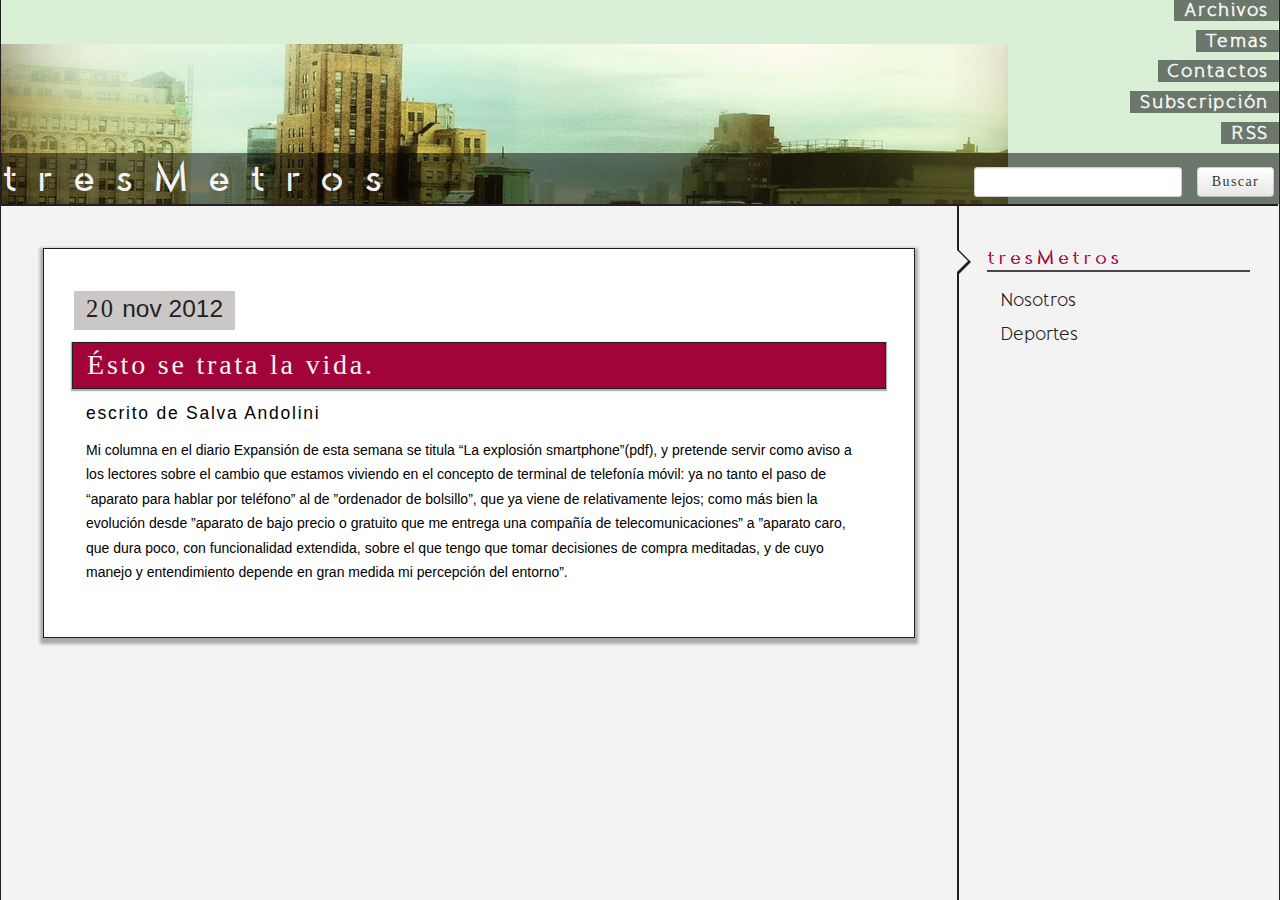
<file: index.html>
<!DOCTYPE html>
<html>
<head>
	<title>tresmetros</title>
	<meta name="viewport" content="width=device-width, initial-scale=1.0">
	<link href="tresmetros_bootstrap.css" rel="stylesheet" type="text/css">
	<link href="custom.css" rel="stylesheet" type="text/css">
</head>
<body>

<div class="container-fluid">

	<div class="row-fluid">
		<div class="header span12">
			<h1 class="site_title">
				tresMetros	
			</h1>
			<div class="search span3">
				<form id="search_form">
					<input type="text" class="search_input span8">
					<input type="submit" class="btn span3" value="Buscar">
 				</form>
			</div>
			<ol class="header_nav span3">
				<li><a href="#">Archivos</a></li>
				<li><a href="#">Temas</a></li>
				<li><a href="#">Contactos</a></li>
				<li><a href="#">Subscripci&oacute;n</a></li>
				<li><a href="#">RSS</a></li>
			</ol>
		</div>
	</div>
	
	<div class="content_container row-fluid">
		<div class="content span9 arrow_box">
			<div class="post">
				<span class="date">
					<div class="day">20</div>
					<div class="month_year_row">
						nov 2012
					</div>
				</span>
				<h2 class="title">&Eacute;sto se trata la vida.</h2>
					<h3 class="byline">escrito de <span class="author_name">Salva Andolini</span></h3>
				<div class="post_content">
					<p>Mi columna en el diario Expansi&oacute;n de esta semana se titula &#8220;La explosi&oacute;n smartphone&#8221;(pdf), y pretende servir como aviso a los lectores sobre el cambio que estamos viviendo en el concepto de terminal de telefon&iacute;a m&oacute;vil: ya no tanto el paso de &#8220;aparato para hablar por tel&eacute;fono&#8221; al de &#8221;ordenador de bolsillo&#8221;, que ya viene de relativamente lejos; como m&aacute;s bien la evoluci&oacute;n desde &#8221;aparato de bajo precio o gratuito que me entrega una compa&ntilde;&iacute;a de telecomunicaciones&#8221; a &#8221;aparato caro, que dura poco, con funcionalidad extendida, sobre el que tengo que tomar decisiones de compra meditadas, y de cuyo manejo y entendimiento depende en gran medida mi percepci&oacute;n del entorno&#8221;.</p>
				</div>
			</div>
		</div>
		<div class="side_bar span3">
			<h2 class="site_title">tresMetros</h2>
			<ol class="side_bar_nav">
				<a href="#"><li>Nosotros</li></a>
				<a href="#"><li>Deportes</li></a>
			</ol>
		</div>
	</div>

</div>


</body>
</html>
</file>
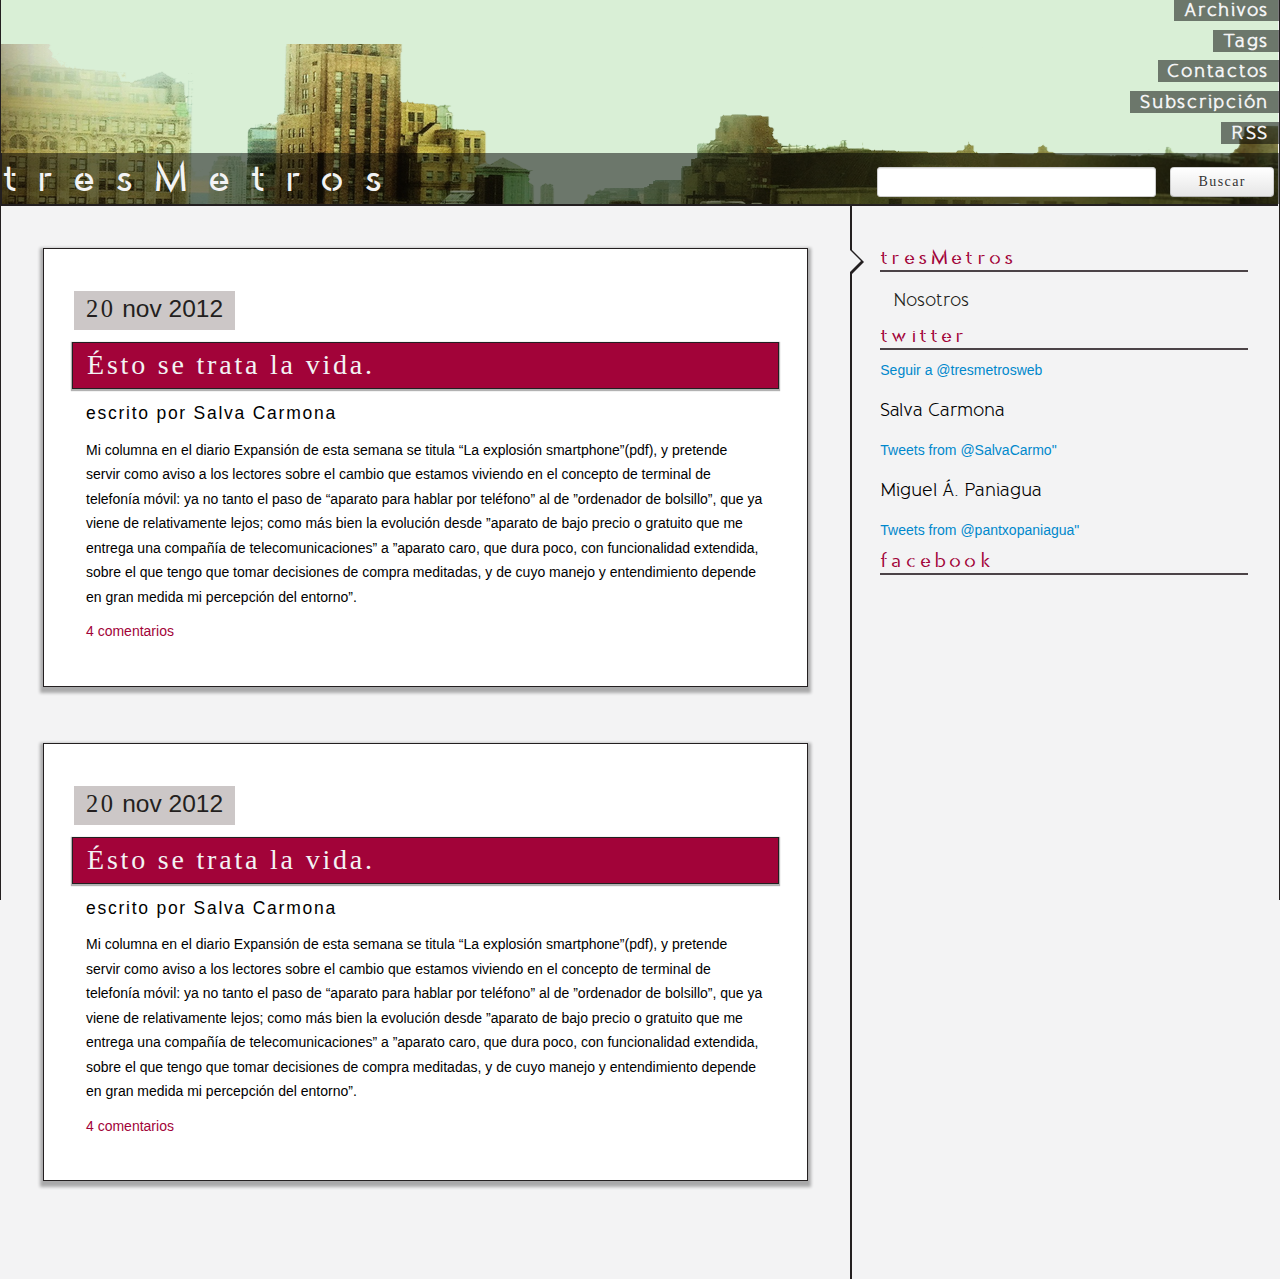
<file: design/index.html>
<!DOCTYPE html>
<html>
<head>
	<title>tresMetros</title>
	<meta name="viewport" content="width=device-width, initial-scale=1.0">
	<link href="tresmetros_bootstrap.css" rel="stylesheet" type="text/css">
	<link href="custom.css" rel="stylesheet" type="text/css">
</head>
<body>
	
<div id="fb-root"></div>
<script>(function(d, s, id) {
  var js, fjs = d.getElementsByTagName(s)[0];
  if (d.getElementById(id)) return;
  js = d.createElement(s); js.id = id;
  js.src = "//connect.facebook.net/en_US/all.js#xfbml=1";
  fjs.parentNode.insertBefore(js, fjs);
}(document, 'script', 'facebook-jssdk'));</script> 

<div class="container-fluid">

	<div class="row-fluid">
		<div class="header span12">
			<h1 class="site_title">
				<a href="index.html">tresMetros</a>
			</h1>
			<div class="search span4">
				<form id="search_form">
					<input type="text" class="search_input span8">
					<input type="submit" class="btn span3" value="Buscar">
 				</form>
			</div>
			<ol class="header_nav span4">
				<li><a href="#">Archivos</a></li>
				<li><a href="#">Tags</a></li>
				<li><a href="#">Contactos</a></li>
				<li><a href="#">Subscripci&oacute;n</a></li>
				<li><a href="#">RSS</a></li>
			</ol>
		</div>
	</div>
	
	<div class="content_container row-fluid">
		<div class="content span8 arrow_box">

<!-- 			Post 1
 -->
			<div class="post">
				<span class="date">
					<div class="day">20</div>
					<div class="month_year_row">
						nov 2012
					</div>
				</span>
				<h2 class="title"><a href="entry_page.html">&Eacute;sto se trata la vida.</a></h2>
					<h3 class="byline">escrito por <span class="author_name">Salva Carmona</span></h3>
				<div class="post_content">
					<p>Mi columna en el diario Expansi&oacute;n de esta semana se titula &#8220;La explosi&oacute;n smartphone&#8221;(pdf), y pretende servir como aviso a los lectores sobre el cambio que estamos viviendo en el concepto de terminal de telefon&iacute;a m&oacute;vil: ya no tanto el paso de &#8220;aparato para hablar por tel&eacute;fono&#8221; al de &#8221;ordenador de bolsillo&#8221;, que ya viene de relativamente lejos; como m&aacute;s bien la evoluci&oacute;n desde &#8221;aparato de bajo precio o gratuito que me entrega una compa&ntilde;&iacute;a de telecomunicaciones&#8221; a &#8221;aparato caro, que dura poco, con funcionalidad extendida, sobre el que tengo que tomar decisiones de compra meditadas, y de cuyo manejo y entendimiento depende en gran medida mi percepci&oacute;n del entorno&#8221;.</p>
				</div>
				<div class="post_footer">
					<a href="entry_page.html" class="comments_link">4 comentarios</a>
				</div>
			</div>

<!-- 			Post 2		
 -->
			<div class="post">
				<span class="date">
					<div class="day">20</div>
					<div class="month_year_row">
						nov 2012
					</div>
				</span>
				<h2 class="title"><a href="entry_page.html">&Eacute;sto se trata la vida.</a></h2>
					<h3 class="byline">escrito por <span class="author_name">Salva Carmona</span></h3>
				<div class="post_content">
					<p>Mi columna en el diario Expansi&oacute;n de esta semana se titula &#8220;La explosi&oacute;n smartphone&#8221;(pdf), y pretende servir como aviso a los lectores sobre el cambio que estamos viviendo en el concepto de terminal de telefon&iacute;a m&oacute;vil: ya no tanto el paso de &#8220;aparato para hablar por tel&eacute;fono&#8221; al de &#8221;ordenador de bolsillo&#8221;, que ya viene de relativamente lejos; como m&aacute;s bien la evoluci&oacute;n desde &#8221;aparato de bajo precio o gratuito que me entrega una compa&ntilde;&iacute;a de telecomunicaciones&#8221; a &#8221;aparato caro, que dura poco, con funcionalidad extendida, sobre el que tengo que tomar decisiones de compra meditadas, y de cuyo manejo y entendimiento depende en gran medida mi percepci&oacute;n del entorno&#8221;.</p>
				</div>
				<div class="post_footer">
					<a href="entry_page.html" class="comments_link">4 comentarios</a>
				</div>
			</div>
		</div>
		<div class="side_bar span4">
			<h2>tresMetros</h2>
			<ol class="side_bar_nav">
				<a href="nosotros.html"><li>Nosotros</li></a>
			</ol>

			<h2>twitter</h2>
			<div class="social_timeline_container">
			<a href="https://twitter.com/tresmetrosweb" class="twitter-follow-button" data-show-count="false" data-lang="es" data-size="large" data-dnt="true">Seguir a @tresmetrosweb</a>
			<script>!function(d,s,id){var js,fjs=d.getElementsByTagName(s)[0];if(!d.getElementById(id)){js=d.createElement(s);js.id=id;js.src="//platform.twitter.com/widgets.js";fjs.parentNode.insertBefore(js,fjs);}}(document,"script","twitter-wjs");</script>
			</div>

			<h3>Salva Carmona</h3>
			<div class="social_timeline_container">

				<a class="twitter-timeline" data-dnt=true href="https://twitter.com/search?q=from%3Asalvacarmo" data-widget-id="273363153792933889">Tweets from @SalvaCarmo"</a>
				<script>!function(d,s,id){var js,fjs=d.getElementsByTagName(s)[0];if(!d.getElementById(id)){js=d.createElement(s);js.id=id;js.src="//platform.twitter.com/widgets.js";fjs.parentNode.insertBefore(js,fjs);}}(document,"script","twitter-wjs");</script>

			</div>

			<h3>Miguel &Aacute;. Paniagua</h3>
			<div class="social_timeline_container">

				<a class="twitter-timeline" data-dnt=true href="https://twitter.com/search?q=from%3Apantxopaniagua" data-widget-id="273363756002713601">Tweets from @pantxopaniagua"</a>
				<script>!function(d,s,id){var js,fjs=d.getElementsByTagName(s)[0];if(!d.getElementById(id)){js=d.createElement(s);js.id=id;js.src="//platform.twitter.com/widgets.js";fjs.parentNode.insertBefore(js,fjs);}}(document,"script","twitter-wjs");</script>

			</div>	


			<h2>facebook</h2>
			<div class="social_timeline_container">

				<div class="fb-like-box" data-href="http://www.facebook.com/tresmetrosweb" data-width="292" data-show-faces="false" data-stream="true" data-header="false"></div> 

			</div>
		</div>

		<div class="clear"></div>

</div>


</body>
</html>
</file>
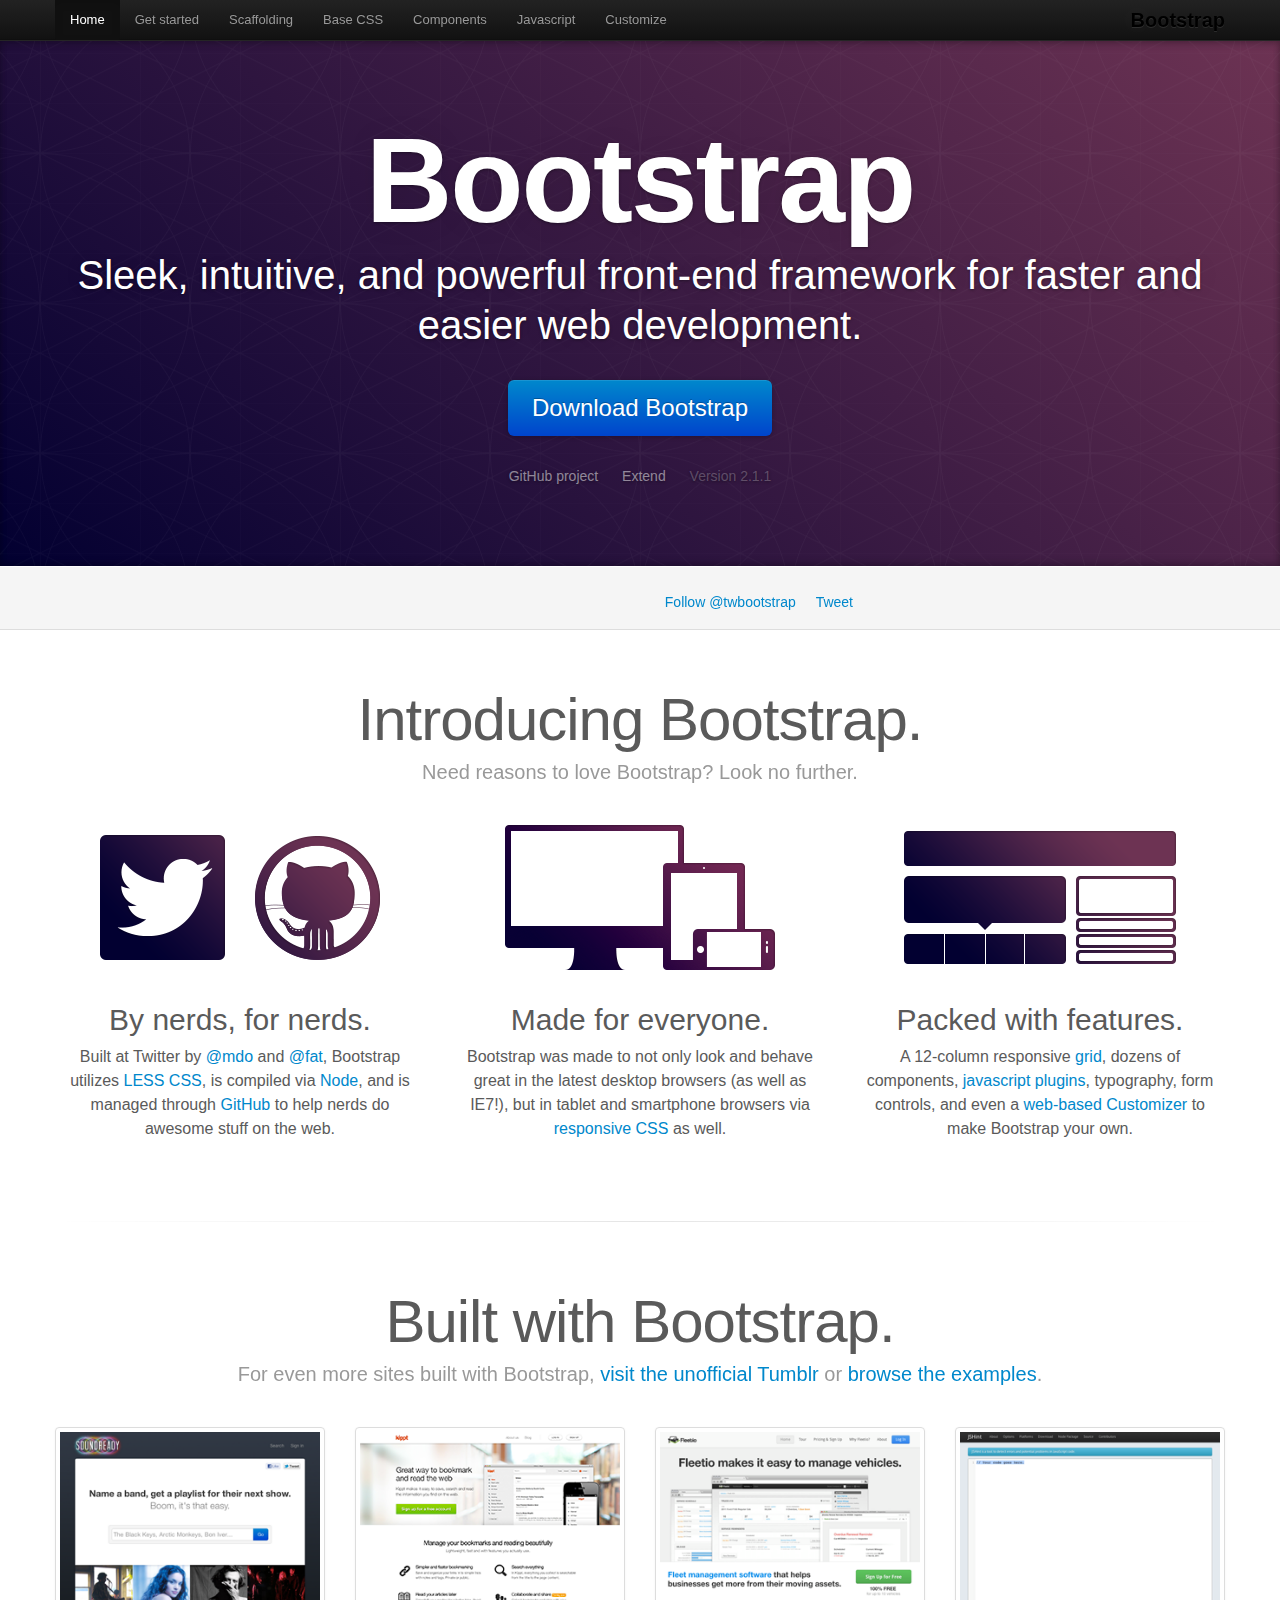
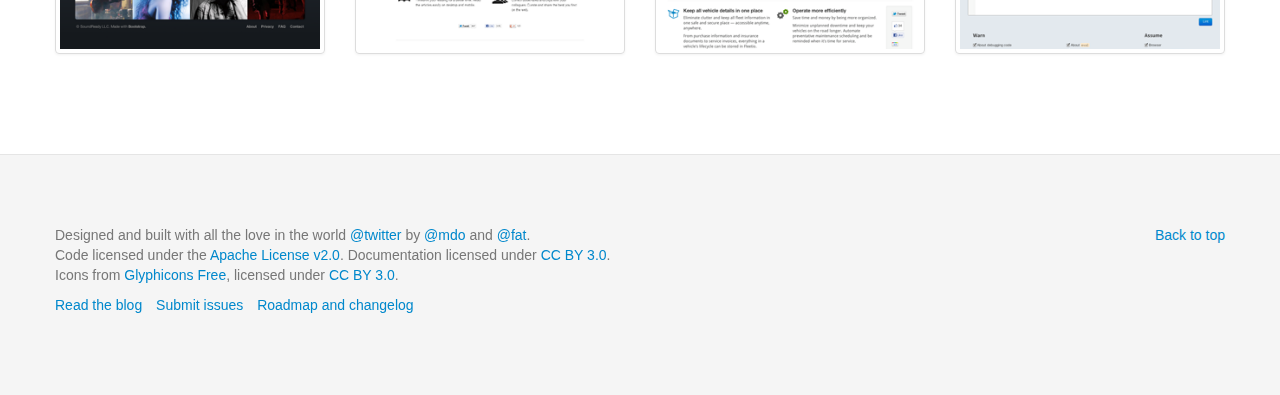
<file: docs/index.html>
<!DOCTYPE html>
<html lang="en">
  <head>
    <meta charset="utf-8">
    <title>Twitter Bootstrap</title>
    <meta name="viewport" content="width=device-width, initial-scale=1.0">
    <meta name="description" content="">
    <meta name="author" content="">

    <!-- Le styles -->
    <link href="assets/css/bootstrap.css" rel="stylesheet">
    <link href="assets/css/bootstrap-responsive.css" rel="stylesheet">
    <link href="assets/css/docs.css" rel="stylesheet">
    <link href="assets/js/google-code-prettify/prettify.css" rel="stylesheet">

    <!-- Le HTML5 shim, for IE6-8 support of HTML5 elements -->
    <!--[if lt IE 9]>
      <script src="http://html5shim.googlecode.com/svn/trunk/html5.js"></script>
    <![endif]-->

    <!-- Le fav and touch icons -->
    <link rel="shortcut icon" href="assets/ico/favicon.ico">
    <link rel="apple-touch-icon-precomposed" sizes="144x144" href="assets/ico/apple-touch-icon-144-precomposed.png">
    <link rel="apple-touch-icon-precomposed" sizes="114x114" href="assets/ico/apple-touch-icon-114-precomposed.png">
    <link rel="apple-touch-icon-precomposed" sizes="72x72" href="assets/ico/apple-touch-icon-72-precomposed.png">
    <link rel="apple-touch-icon-precomposed" href="assets/ico/apple-touch-icon-57-precomposed.png">

  </head>

  <body data-spy="scroll" data-target=".bs-docs-sidebar">

    <!-- Navbar
    ================================================== -->
    <div class="navbar navbar-inverse navbar-fixed-top">
      <div class="navbar-inner">
        <div class="container">
          <button type="button" class="btn btn-navbar" data-toggle="collapse" data-target=".nav-collapse">
            <span class="icon-bar"></span>
            <span class="icon-bar"></span>
            <span class="icon-bar"></span>
          </button>
          <a class="brand" href="./index.html">Bootstrap</a>
          <div class="nav-collapse collapse">
            <ul class="nav">
              <li class="active">
                <a href="./index.html">Home</a>
              </li>
              <li class="">
                <a href="./getting-started.html">Get started</a>
              </li>
              <li class="">
                <a href="./scaffolding.html">Scaffolding</a>
              </li>
              <li class="">
                <a href="./base-css.html">Base CSS</a>
              </li>
              <li class="">
                <a href="./components.html">Components</a>
              </li>
              <li class="">
                <a href="./javascript.html">Javascript</a>
              </li>
              <li class="">
                <a href="./customize.html">Customize</a>
              </li>
            </ul>
          </div>
        </div>
      </div>
    </div>

<div class="jumbotron masthead">
  <div class="container">
    <h1>Bootstrap</h1>
    <p>Sleek, intuitive, and powerful front-end framework for faster and easier web development.</p>
    <p><a href="assets/bootstrap.zip" class="btn btn-primary btn-large" >Download Bootstrap</a></p>
    <ul class="masthead-links">
      <li><a href="http://github.com/twitter/bootstrap" >GitHub project</a></li>
      <li><a href="./extend.html" >Extend</a></li>
      <li>Version 2.1.1</li>
    </ul>
  </div>
</div>

<div class="bs-docs-social">
  <div class="container">
    <ul class="bs-docs-social-buttons">
      <li>
        <iframe class="github-btn" src="http://ghbtns.com/github-btn.html?user=twitter&repo=bootstrap&type=watch&count=true" allowtransparency="true" frameborder="0" scrolling="0" width="100px" height="20px"></iframe>
      </li>
      <li>
        <iframe class="github-btn" src="http://ghbtns.com/github-btn.html?user=twitter&repo=bootstrap&type=fork&count=true" allowtransparency="true" frameborder="0" scrolling="0" width="98px" height="20px"></iframe>
      </li>
      <li class="follow-btn">
        <a href="https://twitter.com/twbootstrap" class="twitter-follow-button" data-link-color="#0069D6" data-show-count="true">Follow @twbootstrap</a>
      </li>
      <li class="tweet-btn">
        <a href="https://twitter.com/share" class="twitter-share-button" data-url="http://twitter.github.com/bootstrap/" data-count="horizontal" data-via="twbootstrap" data-related="mdo:Creator of Twitter Bootstrap">Tweet</a>
      </li>
    </ul>
  </div>
</div>

<div class="container">

  <div class="marketing">

    <h1>Introducing Bootstrap.</h1>
    <p class="marketing-byline">Need reasons to love Bootstrap? Look no further.</p>

    <div class="row-fluid">
      <div class="span4">
        <img src="assets/img/bs-docs-twitter-github.png">
        <h2>By nerds, for nerds.</h2>
        <p>Built at Twitter by <a href="http://twitter.com/mdo">@mdo</a> and <a href="http://twitter.com/fat">@fat</a>, Bootstrap utilizes <a href="http://lesscss.org">LESS CSS</a>, is compiled via <a href="http://nodejs.org">Node</a>, and is managed through <a href="http://github.com">GitHub</a> to help nerds do awesome stuff on the web.</p>
      </div>
      <div class="span4">
        <img src="assets/img/bs-docs-responsive-illustrations.png">
        <h2>Made for everyone.</h2>
        <p>Bootstrap was made to not only look and behave great in the latest desktop browsers (as well as IE7!), but in tablet and smartphone browsers via <a href="./scaffolding.html#responsive">responsive CSS</a> as well.</p>
      </div>
      <div class="span4">
        <img src="assets/img/bs-docs-bootstrap-features.png">
        <h2>Packed with features.</h2>
        <p>A 12-column responsive <a href="./scaffolding.html#grid">grid</a>, dozens of components, <a href="./javascript.html">javascript plugins</a>, typography, form controls, and even a <a href="./customize.html">web-based Customizer</a> to make Bootstrap your own.</p>
      </div>
    </div>

    <hr class="soften">

    <h1>Built with Bootstrap.</h1>
    <p class="marketing-byline">For even more sites built with Bootstrap, <a href="http://builtwithbootstrap.tumblr.com/" target="_blank">visit the unofficial Tumblr</a> or <a href="./getting-started.html#examples">browse the examples</a>.</p>
    <div class="row-fluid">
      <ul class="thumbnails example-sites">
        <li class="span3">
          <a class="thumbnail" href="http://soundready.fm/" target="_blank">
            <img src="assets/img/example-sites/soundready.png" alt="SoundReady.fm">
          </a>
        </li>
        <li class="span3">
          <a class="thumbnail" href="http://kippt.com/" target="_blank">
            <img src="assets/img/example-sites/kippt.png" alt="Kippt">
          </a>
        </li>
        <li class="span3">
          <a class="thumbnail" href="http://www.fleetio.com/" target="_blank">
            <img src="assets/img/example-sites/fleetio.png" alt="Fleetio">
          </a>
        </li>
        <li class="span3">
          <a class="thumbnail" href="http://www.jshint.com/" target="_blank">
            <img src="assets/img/example-sites/jshint.png" alt="JS Hint">
          </a>
        </li>
      </ul>
     </div>

  </div>

</div>



    <!-- Footer
    ================================================== -->
    <footer class="footer">
      <div class="container">
        <p class="pull-right"><a href="#">Back to top</a></p>
        <p>Designed and built with all the love in the world <a href="http://twitter.com/twitter" target="_blank">@twitter</a> by <a href="http://twitter.com/mdo" target="_blank">@mdo</a> and <a href="http://twitter.com/fat" target="_blank">@fat</a>.</p>
        <p>Code licensed under the <a href="http://www.apache.org/licenses/LICENSE-2.0" target="_blank">Apache License v2.0</a>. Documentation licensed under <a href="http://creativecommons.org/licenses/by/3.0/">CC BY 3.0</a>.</p>
        <p>Icons from <a href="http://glyphicons.com">Glyphicons Free</a>, licensed under <a href="http://creativecommons.org/licenses/by/3.0/">CC BY 3.0</a>.</p>
        <ul class="footer-links">
          <li><a href="http://blog.getbootstrap.com">Read the blog</a></li>
          <li><a href="https://github.com/twitter/bootstrap/issues?state=open">Submit issues</a></li>
          <li><a href="https://github.com/twitter/bootstrap/wiki">Roadmap and changelog</a></li>
        </ul>
      </div>
    </footer>



    <!-- Le javascript
    ================================================== -->
    <!-- Placed at the end of the document so the pages load faster -->
    <script type="text/javascript" src="http://platform.twitter.com/widgets.js"></script>
    <script src="assets/js/jquery.js"></script>
    <script src="assets/js/google-code-prettify/prettify.js"></script>
    <script src="assets/js/bootstrap-transition.js"></script>
    <script src="assets/js/bootstrap-alert.js"></script>
    <script src="assets/js/bootstrap-modal.js"></script>
    <script src="assets/js/bootstrap-dropdown.js"></script>
    <script src="assets/js/bootstrap-scrollspy.js"></script>
    <script src="assets/js/bootstrap-tab.js"></script>
    <script src="assets/js/bootstrap-tooltip.js"></script>
    <script src="assets/js/bootstrap-popover.js"></script>
    <script src="assets/js/bootstrap-button.js"></script>
    <script src="assets/js/bootstrap-collapse.js"></script>
    <script src="assets/js/bootstrap-carousel.js"></script>
    <script src="assets/js/bootstrap-typeahead.js"></script>
    <script src="assets/js/bootstrap-affix.js"></script>
    <script src="assets/js/application.js"></script>



  </body>
</html>
</file>
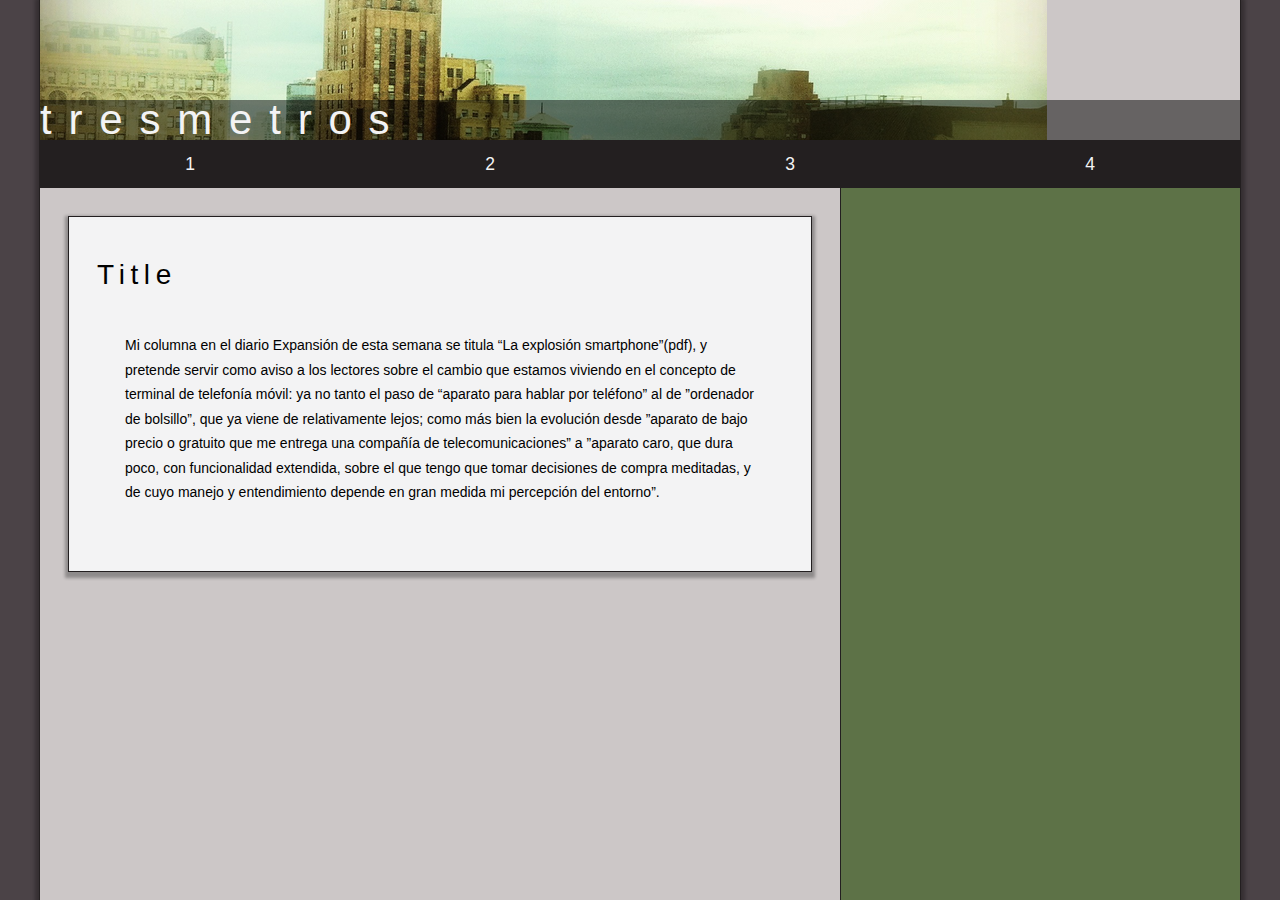
<file: twitter-bootstrap/index.html>
<!DOCTYPE html>
<html>
<head>
	<title>tresmetros (bootstrap)</title>
	<meta name="viewport" content="width=device-width, initial-scale=1.0">
	<link href="tresmetros_bootstrap.css" rel="stylesheet" type="text/css">
	<link href="custom.css" rel="stylesheet" type="text/css">
</head>
<body>

<div class="container">

	<div class="row">
		<div class="header span12">
			<h1 class="site_title">
				tresmetros	
			</h1>
		</div>
	</div>
	<div class="top_nav_container row">
		<ul class="nav top_nav">
			<a href="#">
				<li class="span3">
					1	
				</li>
			</a>
			<a href="#">
				<li class="span3">
					2	
				</li>
			</a>
			<a href="#">
				<li class="span3">
					3	
				</li>
			</a>
			<a href="#">
				<li class="span3">
					4	
				</li>
			</a>
		</ul>
	</div>
	<div class="content_container row">
		<div class="content span8">
			<div class="post">
				<h2 class="title">Title</h2>
				<div class="post_content">
					<p>Mi columna en el diario Expansi&oacute;n de esta semana se titula &#8220;La explosi&oacute;n smartphone&#8221;(pdf), y pretende servir como aviso a los lectores sobre el cambio que estamos viviendo en el concepto de terminal de telefon&iacute;a m&oacute;vil: ya no tanto el paso de &#8220;aparato para hablar por tel&eacute;fono&#8221; al de &#8221;ordenador de bolsillo&#8221;, que ya viene de relativamente lejos; como m&aacute;s bien la evoluci&oacute;n desde &#8221;aparato de bajo precio o gratuito que me entrega una compa&ntilde;&iacute;a de telecomunicaciones&#8221; a &#8221;aparato caro, que dura poco, con funcionalidad extendida, sobre el que tengo que tomar decisiones de compra meditadas, y de cuyo manejo y entendimiento depende en gran medida mi percepci&oacute;n del entorno&#8221;.</p>
				</div>
			</div>
		</div>
		<div class="side_bar span4">
		</div>
	</div>

</div>


</body>
</html>
</file>
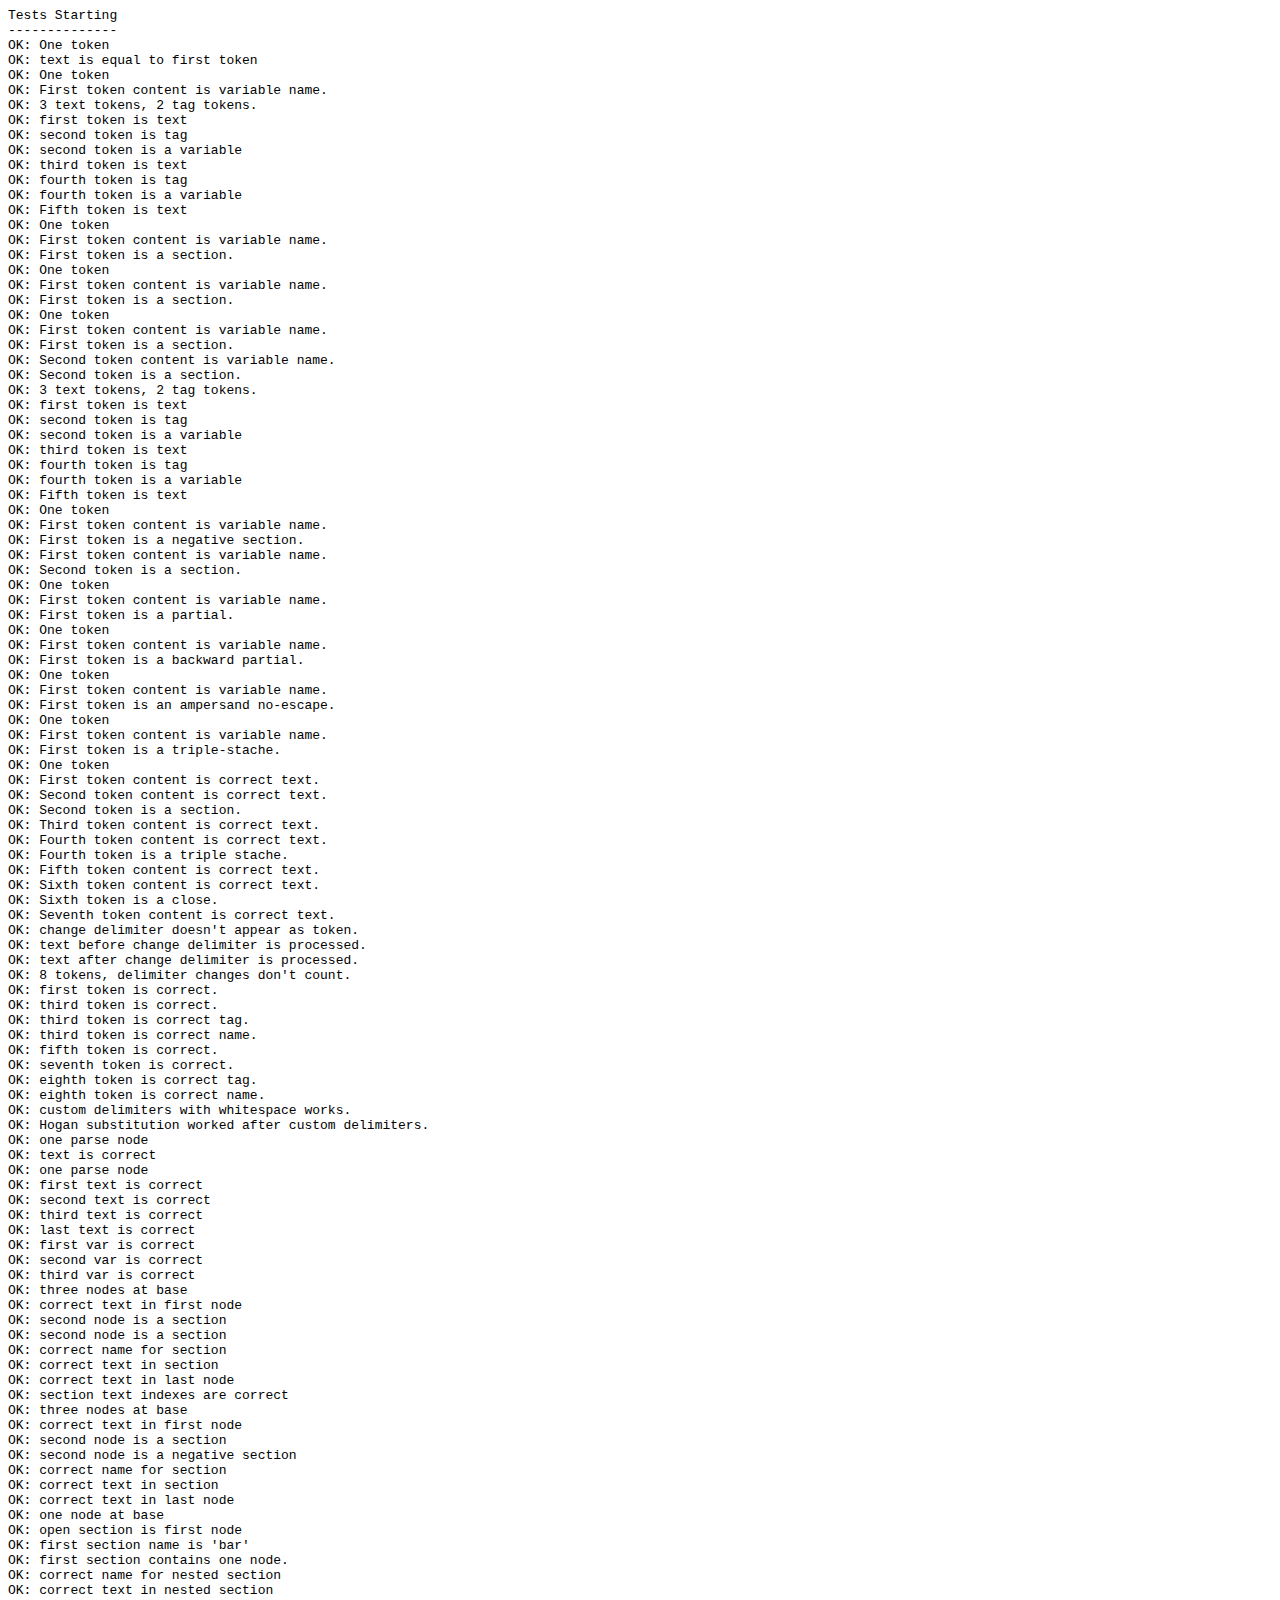
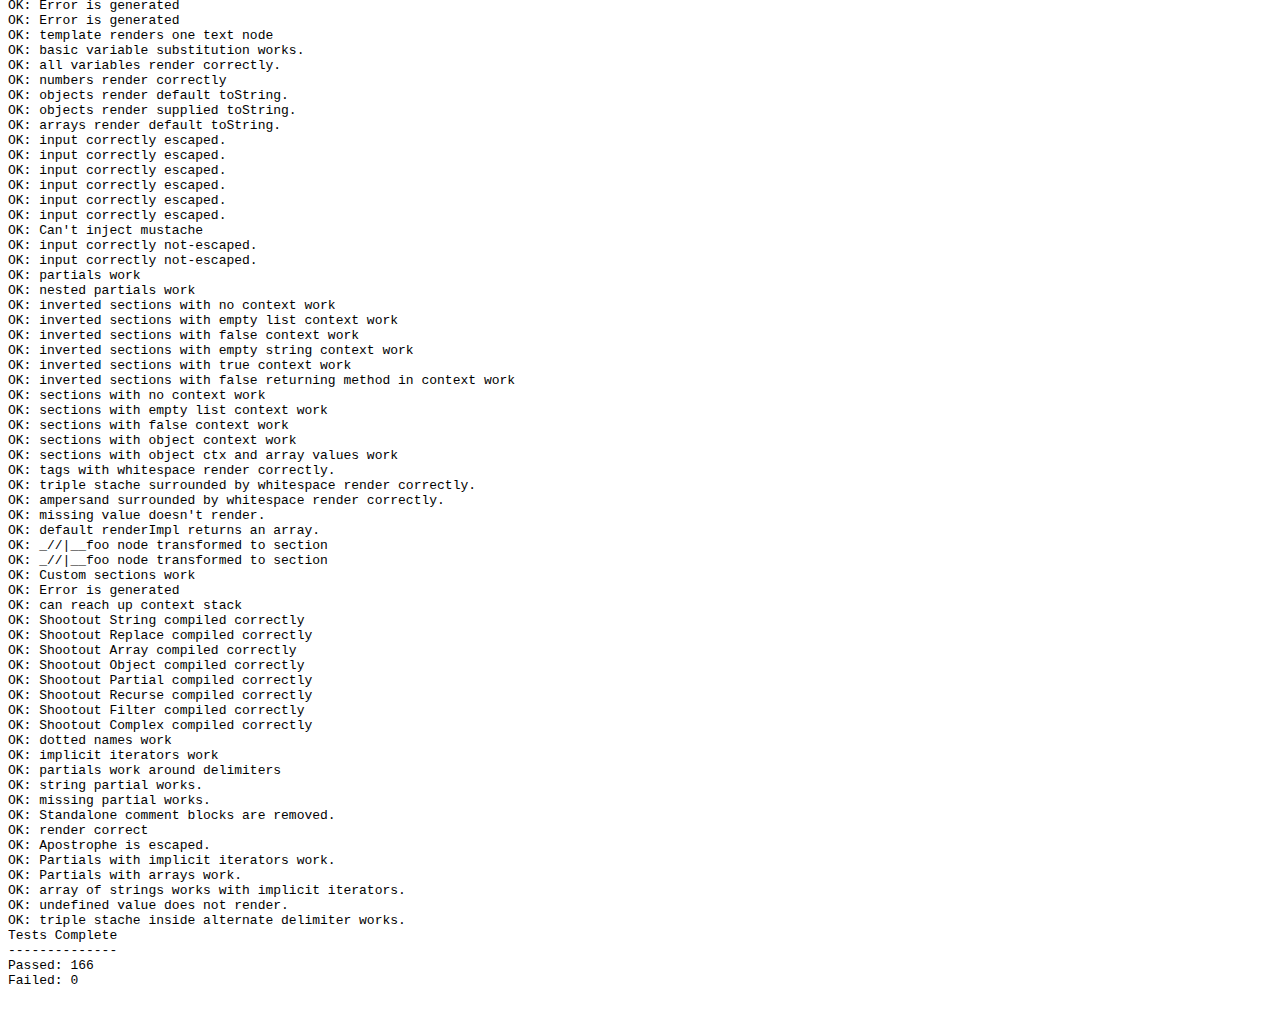
<file: docs/build/node_modules/hogan.js/test/index.html>
<html>
<head>
	<title>test</title>
	<script src="https://raw.github.com/douglascrockford/JSON-js/master/json2.js"></script>
</head>
<body>
  <code id="console"></code>
  <script>var Hogan = {};</script>
  <script src="../lib/template.js"></script>
  <script src="../lib/compiler.js"></script>
  <script src="./index.js"></script>
</body>
</html>
</file>
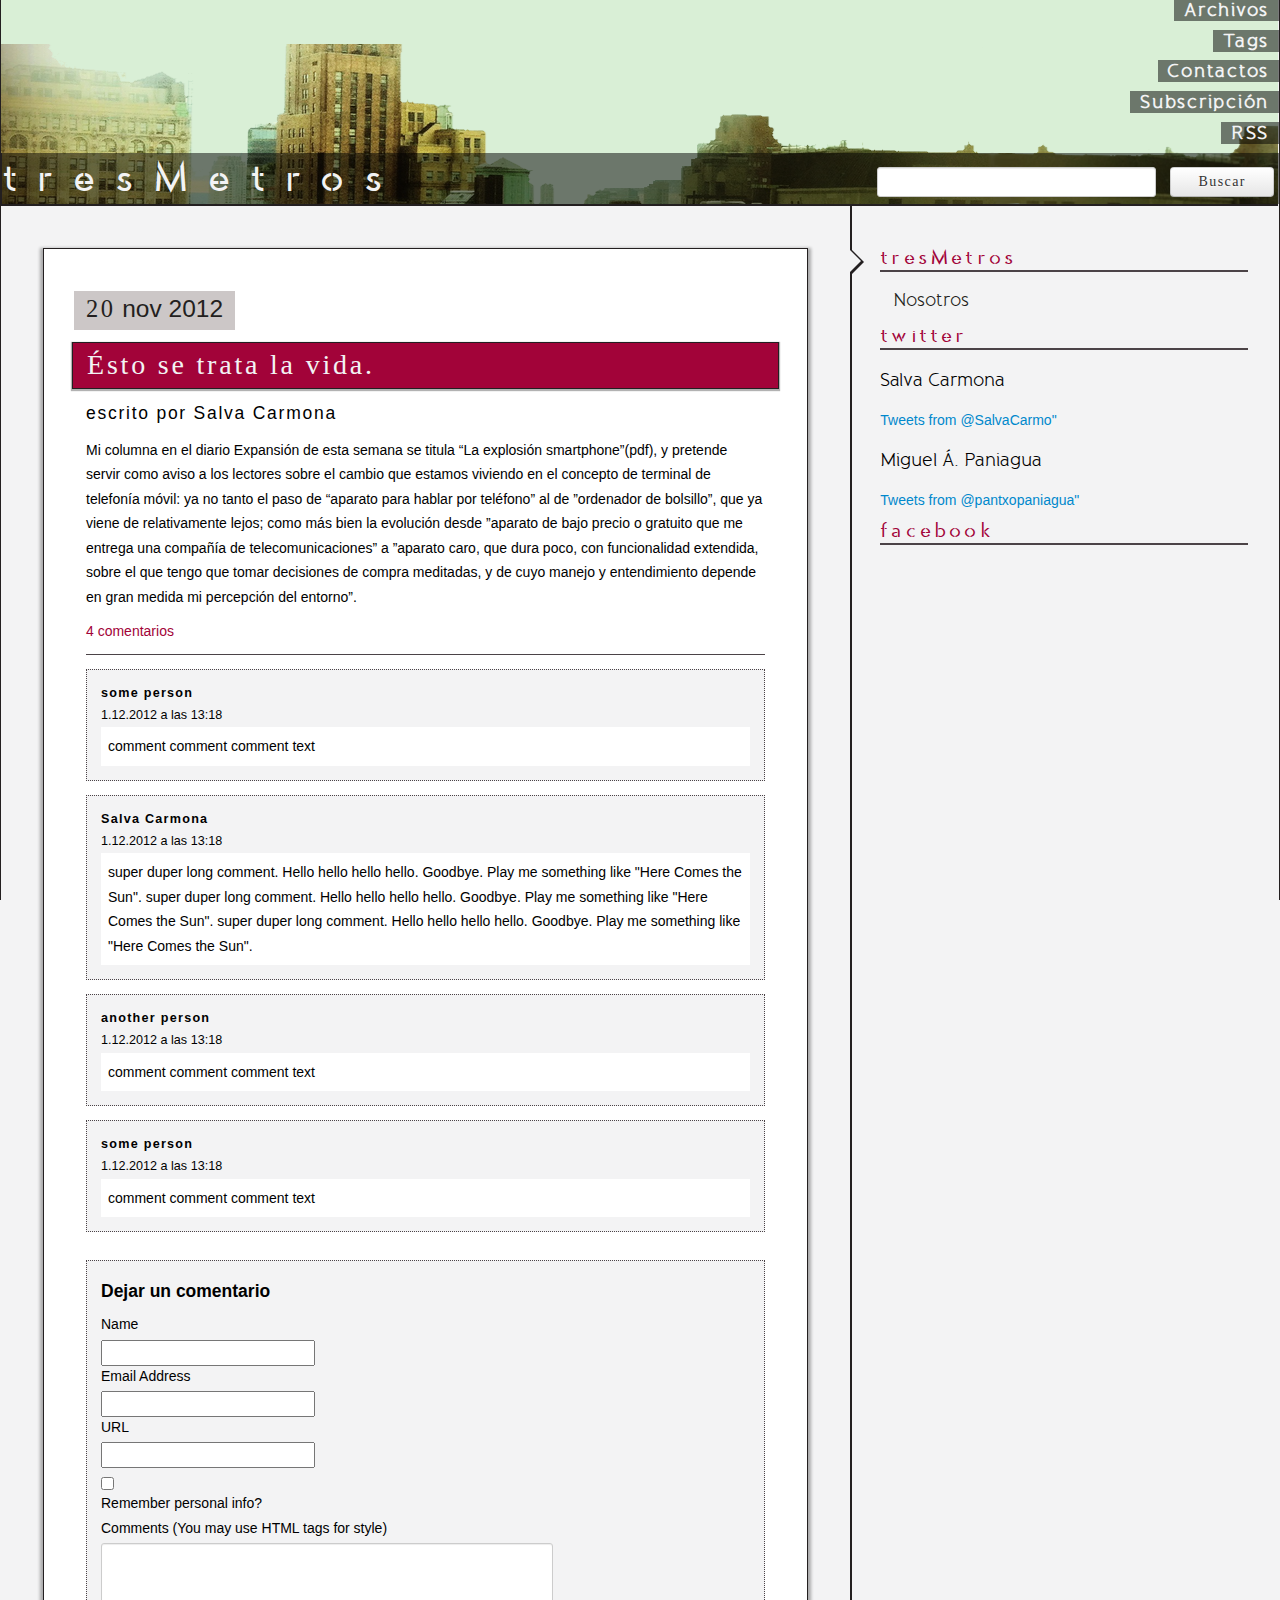
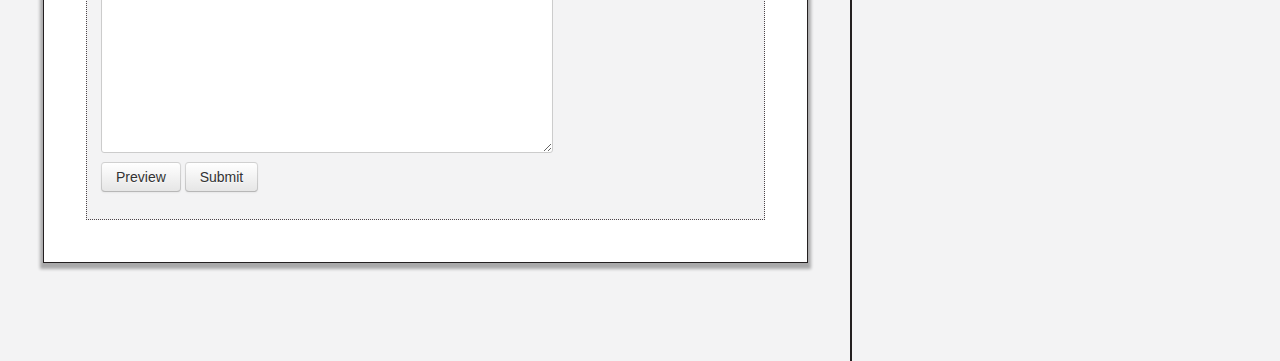
<file: design/entry_page.html>
<!DOCTYPE html>
<html>
<head>
	<title>tresmetros: Entry page</title>
	<meta name="viewport" content="width=device-width, initial-scale=1.0">
	<link href="tresmetros_bootstrap.css" rel="stylesheet" type="text/css">
	<link href="custom.css" rel="stylesheet" type="text/css">
</head>
<body>
	
<div id="fb-root"></div>
<script>(function(d, s, id) {
  var js, fjs = d.getElementsByTagName(s)[0];
  if (d.getElementById(id)) return;
  js = d.createElement(s); js.id = id;
  js.src = "//connect.facebook.net/en_US/all.js#xfbml=1";
  fjs.parentNode.insertBefore(js, fjs);
}(document, 'script', 'facebook-jssdk'));</script> 

<div class="container-fluid">

	<div class="row-fluid">
		<div class="header span12">
			<h1 class="site_title">
				<a href="index.html">tresMetros</a>
			</h1>
			<div class="search span4">
				<form id="search_form">
					<input type="text" class="search_input span8">
					<input type="submit" class="btn span3" value="Buscar">
 				</form>
			</div>
			<ol class="header_nav span4">
				<li><a href="#">Archivos</a></li>
				<li><a href="#">Tags</a></li>
				<li><a href="#">Contactos</a></li>
				<li><a href="#">Subscripci&oacute;n</a></li>
				<li><a href="#">RSS</a></li>
			</ol>
		</div>
	</div>
	
	<div class="content_container row-fluid">
		<div class="content span8 arrow_box">

<!-- 			Post 1
 -->
			<div class="post">
				<span class="date">
					<div class="day">20</div>
					<div class="month_year_row">
						nov 2012
					</div>
				</span>
				<h2 class="title"><a href="#">&Eacute;sto se trata la vida.</a></h2>
					<h3 class="byline">escrito por <span class="author_name">Salva Carmona</span></h3>
				<div class="post_content">
					<p>Mi columna en el diario Expansi&oacute;n de esta semana se titula &#8220;La explosi&oacute;n smartphone&#8221;(pdf), y pretende servir como aviso a los lectores sobre el cambio que estamos viviendo en el concepto de terminal de telefon&iacute;a m&oacute;vil: ya no tanto el paso de &#8220;aparato para hablar por tel&eacute;fono&#8221; al de &#8221;ordenador de bolsillo&#8221;, que ya viene de relativamente lejos; como m&aacute;s bien la evoluci&oacute;n desde &#8221;aparato de bajo precio o gratuito que me entrega una compa&ntilde;&iacute;a de telecomunicaciones&#8221; a &#8221;aparato caro, que dura poco, con funcionalidad extendida, sobre el que tengo que tomar decisiones de compra meditadas, y de cuyo manejo y entendimiento depende en gran medida mi percepci&oacute;n del entorno&#8221;.</p>
				</div>
				<div class="post_footer">
					<a href="entry_page.html" class="comments_link">4 comentarios</a>
				</div>

				<div id="comments">

					<div class="comment">
						<h3>some person</h3>
						<p class="comment_datetime">1.12.2012 a las 13:18</p>
						<div class="comment_text">
							<p>comment comment comment text</p>
						</div>
					</div>

					<div class="comment">
						<h3>Salva Carmona</h3>
						<p class="comment_datetime">1.12.2012 a las 13:18</p>
						<div class="comment_text">
							<p>super duper long comment. Hello hello hello hello. Goodbye. Play me something like "Here Comes the Sun". super duper long comment. Hello hello hello hello. Goodbye. Play me something like "Here Comes the Sun". super duper long comment. Hello hello hello hello. Goodbye. Play me something like "Here Comes the Sun".</p>
						</div>
					</div>

					<div class="comment">
						<h3>another person</h3>
						<p class="comment_datetime">1.12.2012 a las 13:18</p>
						<div class="comment_text">
							<p>comment comment comment text</p>
						</div>
					</div>

					<div class="comment">
						<h3>some person</h3>
						<p class="comment_datetime">1.12.2012 a las 13:18</p>
						<div class="comment_text">
							<p>comment comment comment text</p>
						</div>
					</div>

					<div class="comment_submission">
						<h2>Dejar un comentario</h2>

			            <form method="post">
			                <div id="comments-open-data">
			                    <div id="comment-form-name">
			                        <label for="comment-author">Name</label>
			                        <input id="comment-author" name="author" size="30" value="">
			                    </div>
			                    <div id="comment-form-email">
			                        <label for="comment-email">Email Address</label>
			                        <input id="comment-email">
			                    </div>
			                    <div id="comment-form-url">
			                        <label for="comment-url">URL</label>
			                        <input id="comment-url">
			                    </div>
			                    <div id="comment-form-remember-me">
			                        <input type="checkbox" id="comment-bake-cookie" name="bakecookie">
			                        <label for="comment-bake-cookie">Remember personal info?</label>
			                    </div>
			                </div>
			                <div id="comment-form-reply" style="display:none">
			                    <input type="checkbox" id="comment-reply" name="comment_reply" value="">
			                    <label for="comment-reply" id="comment-reply-label"></label>
			                </div>
			                <div id="comments-open-text">
			                    <label for="comment-text">Comments
			                    (You may use HTML tags for style)</label>
			                    <textarea id="comment-text" name="text" rows="10" cols="150"></textarea>
			                </div>
			                <div id="comments-open-footer">
			                    <input type="submit" class="btn" accesskey="v" name="preview_button" id="comment-preview" value="Preview">
			                    <input type="submit" class="btn" accesskey="s" name="post" id="comment-submit" value="Submit" />
			                </div>
			            </form>
					</div>

				</div>

			</div>
		</div>

		<div class="side_bar span4">
			<h2>tresMetros</h2>
			<ol class="side_bar_nav">
				<a href="#"><li>Nosotros</li></a>
			</ol>

			<h2>twitter</h2>
			<h3>Salva Carmona</h3>
			<div class="social_timeline_container">

				<a class="twitter-timeline" data-dnt=true href="https://twitter.com/search?q=from%3Asalvacarmo" data-widget-id="273363153792933889">Tweets from @SalvaCarmo"</a>
				<script>!function(d,s,id){var js,fjs=d.getElementsByTagName(s)[0];if(!d.getElementById(id)){js=d.createElement(s);js.id=id;js.src="//platform.twitter.com/widgets.js";fjs.parentNode.insertBefore(js,fjs);}}(document,"script","twitter-wjs");</script>

			</div>

			<h3>Miguel &Aacute;. Paniagua</h3>
			<div class="social_timeline_container">

				<a class="twitter-timeline" data-dnt=true href="https://twitter.com/search?q=from%3Apantxopaniagua" data-widget-id="273363756002713601">Tweets from @pantxopaniagua"</a>
				<script>!function(d,s,id){var js,fjs=d.getElementsByTagName(s)[0];if(!d.getElementById(id)){js=d.createElement(s);js.id=id;js.src="//platform.twitter.com/widgets.js";fjs.parentNode.insertBefore(js,fjs);}}(document,"script","twitter-wjs");</script>

			</div>	


			<h2>facebook</h2>
			<div class="social_timeline_container">

				<div class="fb-like-box" data-href="http://www.facebook.com/tresmetrosweb" data-width="292" data-show-faces="false" data-stream="true" data-header="false"></div> 

			</div>
		</div>

		<div class="clear"></div>

</div>


</body>
</html>
</file>
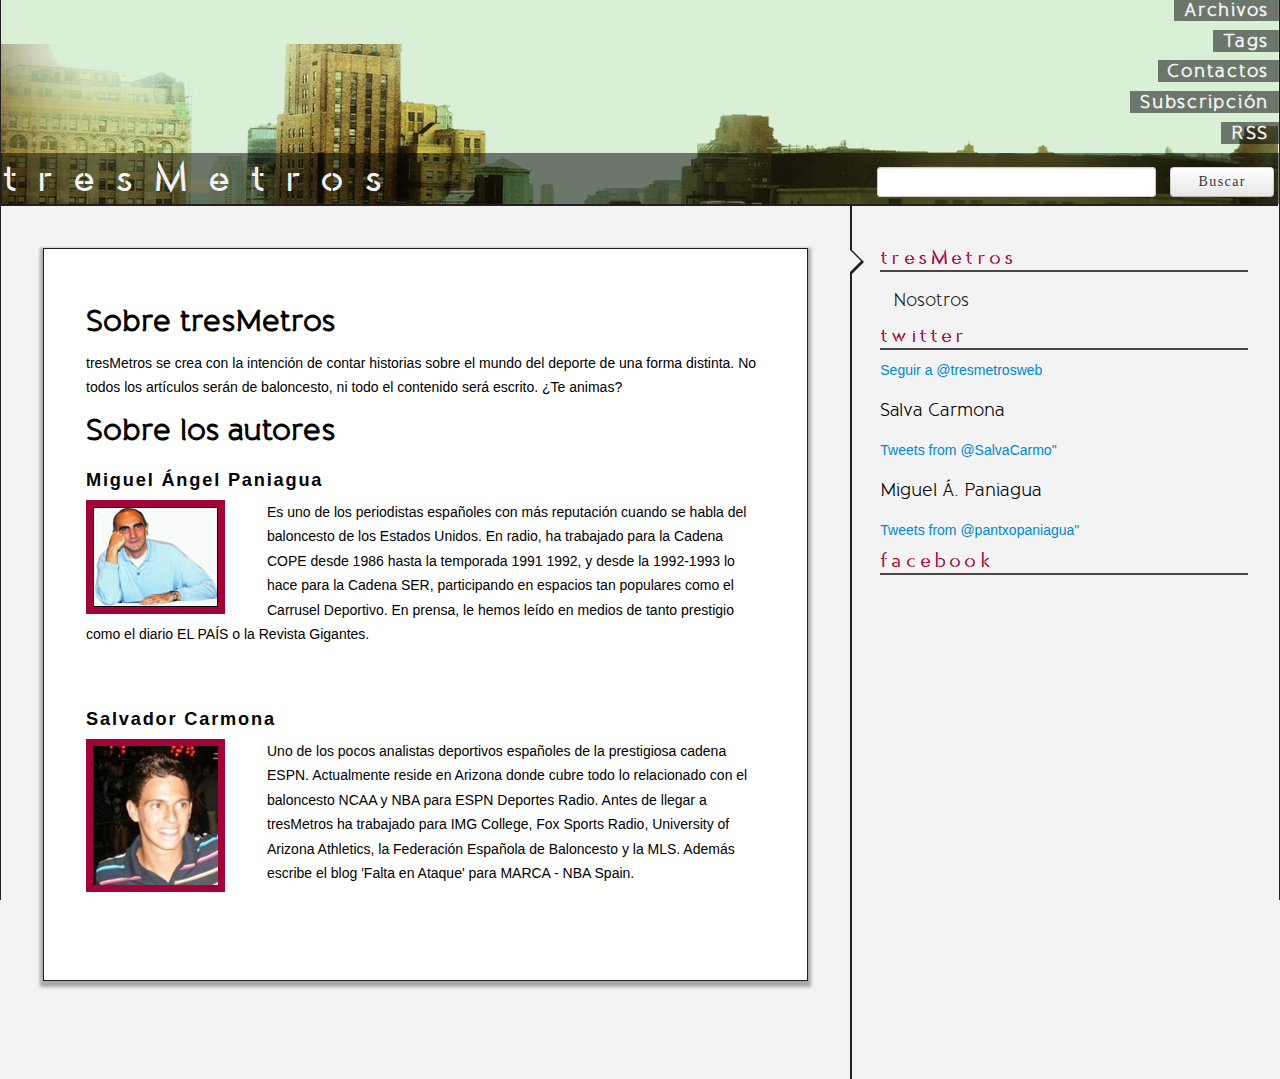
<file: design/nosotros.html>
<!DOCTYPE html>
<html>
<head>
	<title>tresMetros - Nosotros</title>
	<meta name="viewport" content="width=device-width, initial-scale=1.0">
	<link href="tresmetros_bootstrap.css" rel="stylesheet" type="text/css">
	<link href="custom.css" rel="stylesheet" type="text/css">
</head>
<body>
	
<div id="fb-root"></div>
<script>(function(d, s, id) {
  var js, fjs = d.getElementsByTagName(s)[0];
  if (d.getElementById(id)) return;
  js = d.createElement(s); js.id = id;
  js.src = "//connect.facebook.net/en_US/all.js#xfbml=1";
  fjs.parentNode.insertBefore(js, fjs);
}(document, 'script', 'facebook-jssdk'));</script> 

<div class="container-fluid">

	<div class="row-fluid">
		<div class="header span12">
			<h1 class="site_title">
				<a href="index.html">tresMetros</a>
			</h1>
			<div class="search span4">
				<form id="search_form">
					<input type="text" class="search_input span8">
					<input type="submit" class="btn span3" value="Buscar">
 				</form>
			</div>
			<ol class="header_nav span4">
				<li><a href="#">Archivos</a></li>
				<li><a href="#">Tags</a></li>
				<li><a href="#">Contactos</a></li>
				<li><a href="#">Subscripci&oacute;n</a></li>
				<li><a href="#">RSS</a></li>
			</ol>
		</div>
	</div>
	
	<div class="content_container row-fluid">
		<div class="content span8 arrow_box">

			<div class="post">
				<h2>Sobre tresMetros</h2>
				<div class="post_content">
					<p>tresMetros se crea con la intenci&oacute;n de contar historias sobre el mundo del deporte de una forma distinta. No todos los art&iacute;culos ser&aacute;n de baloncesto, ni todo el contenido ser&aacute; escrito. &iquest;Te animas?</p>
				</div>
				<h2>Sobre los autores</h2>
				<h3>Miguel &Aacute;ngel Paniagua</h3>
				<div class="post_content author_bio">
					<img class="author_photo" src="design_assets/miguel.png">
					<p class="author_bio_text">Es uno de los periodistas espa&ntilde;oles con m&aacute;s reputaci&oacute;n cuando se habla del baloncesto de los Estados Unidos. En radio, ha trabajado para la Cadena COPE desde 1986 hasta la temporada 1991 1992, y desde la 1992-1993 lo hace para la Cadena SER, participando en espacios tan populares como el Carrusel Deportivo. En prensa, le hemos le&iacute;do en medios de tanto prestigio como el diario EL PA&Iacute;S o la Revista Gigantes. </p>
				</div>

				<h3>Salvador Carmona</h3>
				<div class="post_content author_bio">
					<img class="author_photo" src="design_assets/salva.png">
					<p class="author_bio_text">Uno de los pocos analistas deportivos espa&ntilde;oles de la prestigiosa cadena ESPN. Actualmente reside en Arizona donde cubre todo lo relacionado con el baloncesto NCAA y NBA para ESPN Deportes Radio. Antes de llegar a tresMetros ha trabajado para IMG College, Fox Sports Radio, University of Arizona Athletics, la Federaci&oacute;n Espa&ntilde;ola de Baloncesto y la MLS. Adem&aacute;s escribe el blog 'Falta en Ataque' para MARCA - NBA Spain. </p>
				</div>
			</div>
		</div>
		<div class="side_bar span4">
			<h2>tresMetros</h2>
			<ol class="side_bar_nav">
				<a href="nosotros.html"><li>Nosotros</li></a>
			</ol>

			<h2>twitter</h2>
			<div class="social_timeline_container">
			<a href="https://twitter.com/tresmetrosweb" class="twitter-follow-button" data-show-count="false" data-lang="es" data-size="large" data-dnt="true">Seguir a @tresmetrosweb</a>
			<script>!function(d,s,id){var js,fjs=d.getElementsByTagName(s)[0];if(!d.getElementById(id)){js=d.createElement(s);js.id=id;js.src="//platform.twitter.com/widgets.js";fjs.parentNode.insertBefore(js,fjs);}}(document,"script","twitter-wjs");</script>
			</div>

			<h3>Salva Carmona</h3>
			<div class="social_timeline_container">

				<a class="twitter-timeline" data-dnt=true href="https://twitter.com/search?q=from%3Asalvacarmo" data-widget-id="273363153792933889">Tweets from @SalvaCarmo"</a>
				<script>!function(d,s,id){var js,fjs=d.getElementsByTagName(s)[0];if(!d.getElementById(id)){js=d.createElement(s);js.id=id;js.src="//platform.twitter.com/widgets.js";fjs.parentNode.insertBefore(js,fjs);}}(document,"script","twitter-wjs");</script>

			</div>

			<h3>Miguel &Aacute;. Paniagua</h3>
			<div class="social_timeline_container">

				<a class="twitter-timeline" data-dnt=true href="https://twitter.com/search?q=from%3Apantxopaniagua" data-widget-id="273363756002713601">Tweets from @pantxopaniagua"</a>
				<script>!function(d,s,id){var js,fjs=d.getElementsByTagName(s)[0];if(!d.getElementById(id)){js=d.createElement(s);js.id=id;js.src="//platform.twitter.com/widgets.js";fjs.parentNode.insertBefore(js,fjs);}}(document,"script","twitter-wjs");</script>

			</div>	


			<h2>facebook</h2>
			<div class="social_timeline_container">

				<div class="fb-like-box" data-href="http://www.facebook.com/tresmetrosweb" data-width="292" data-show-faces="false" data-stream="true" data-header="false"></div> 

			</div>
		</div>

		<div class="clear"></div>

</div>


</body>
</html>
</file>
<file: custom.css>
@import url(fonts/banda_regular/banda_regular.css);
@import url(fonts/airfactory_stencil/airfactory_stencil.css);
html, body {
  height: 100%;
  color: inherit;
  background: #4b4347; }

.container-fluid {
  border: 1px #231f20 solid;
  border-top: 0;
  border-bottom: 0;
  height: 100%;
  min-height: 100%;
  overflow: hidden;
  color: inherit;
  background: #f3f3f4; }
  .container-fluid .header {
    color: inherit;
    background: #d9efd6 url("new_york_heading.png") no-repeat left bottom;
    position: relative;
    padding-bottom: 3.6em;
    border-bottom: 0.2em #231f20 solid; }
    .container-fluid .header .site_title {
      position: absolute;
      bottom: 0;
      left: 0;
      width: 100%;
      text-align: left;
      margin: 0;
      border: 1px #231f20 solid;
      border-bottom: none;
      font-size: 3em;
      font-family: "AirFactoryRegular", "Palatino Linotype", "Book Antiqua", Palatino, serif;
      font-weight: 100;
      letter-spacing: 0.5em;
      line-height: 1.2em;
      color: #f3f3f4;
      background: rgba(0, 0, 0, 0.5);
      border-top: none; }
    .container-fluid .header .header_nav {
      float: right;
      list-style: none;
      text-align: right;
      margin: 0 -1px 0 0; }
      .container-fluid .header .header_nav li {
        font-size: 1.25em;
        line-height: 1.25em;
        letter-spacing: 0.1em;
        margin-bottom: 0.5em;
        font-family: "BandaRegularRegular", "Palatino Linotype", "Book Antiqua", Palatino, serif;
        font-weight: bold; }
        .container-fluid .header .header_nav li a {
          padding: 0 0.5em;
          border: 1px transparent solid;
          color: #f3f3f4;
          background: rgba(0, 0, 0, 0.5); }
          .container-fluid .header .header_nav li a:hover {
            text-decoration: none;
            color: #231f20;
            background: #f3f3f4;
            border: 1px #231f20 solid; }
    .container-fluid .header .search {
      position: absolute;
      bottom: 0;
      right: 0;
      padding: 0.5em 0.25em;
      text-align: right; }
      .container-fluid .header .search form {
        margin: 0; }
        .container-fluid .header .search form .search_input {
          margin: 0 0.75em 0 0;
          font-family: Tahoma, Verdana, Helvetica, sans-serif; }
        .container-fluid .header .search form input[type="submit"] {
          font-family: "Palatino Linotype", "Book Antiqua", Palatino, serif;
          letter-spacing: 0.1em; }
  .container-fluid div.content_container {
    height: 100%;
    color: inherit;
    background: #f3f3f4;
    font-size: 1em; }
    .container-fluid div.content_container .content, .container-fluid div.content_container .post, .container-fluid div.content_container .side_bar {
      padding: 3em;
      height: 100%; }
    .container-fluid div.content_container .content .post {
      height: auto;
      border: 1px #231f20 solid;
      line-height: 1.75em;
      -moz-box-shadow: 0 3px 3px 3px rgba(0, 0, 0, 0.3);
      -webkit-box-shadow: 0 3px 3px 3px rgba(0, 0, 0, 0.3);
      box-shadow: 0 3px 3px 3px rgba(0, 0, 0, 0.3);
      color: inherit;
      background: white; }
      .container-fluid div.content_container .content .post .date {
        display: inline-block;
        color: #231f20;
        background: #ccc7c7;
        font-family: "Helvetica Neue", Helvetica, Arial, sans-serif;
        font-weight: 100;
        font-size: 1.75em;
        padding: 0.25em 0.5em;
        margin-left: -0.5em;
        margin-bottom: 0.5em;
        vertical-align: middle; }
        .container-fluid div.content_container .content .post .date .day {
          display: inline-block;
          text-align: justify;
          font-size: 1em;
          letter-spacing: 0.1em;
          margin-bottom: 0.1em;
          font-family: Futura; }
        .container-fluid div.content_container .content .post .date .month_year_row {
          display: inline-block; }
      .container-fluid div.content_container .content .post .title {
        font-family: "Palatino Linotype", "Book Antiqua", Palatino, serif;
        font-weight: 400;
        font-size: 2em;
        line-height: 1.1em;
        letter-spacing: 0.1em;
        padding: 0.25em 0 0.25em 0.5em;
        margin: 0 -0.5em;
        color: #f3f3f4;
        background: #a20339;
        border: 1px #231f20 solid;
        -moz-box-shadow: 0 1px 1px 1px rgba(0, 0, 0, 0.3);
        -webkit-box-shadow: 0 1px 1px 1px rgba(0, 0, 0, 0.3);
        box-shadow: 0 1px 1px 1px rgba(0, 0, 0, 0.3); }
      .container-fluid div.content_container .content .post .byline {
        font-family: "Helvetica Neue", Helvetica, Arial, sans-serif;
        font-size: 1.25em;
        font-weight: 100;
        margin: 0.25em 0;
        letter-spacing: 0.1em;
        color: inherit;
        background: inherit; }
        .container-fluid div.content_container .content .post .byline .author_name {
          font-weight: 400; }
      .container-fluid div.content_container .content .post .post_content {
        padding: 0;
        font-family: Tahoma, Verdana, Helvetica, sans-serif; }
    .container-fluid div.content_container .content.arrow_box {
      position: relative;
      background: #f3f3f4;
      border-right: 0.2em #231f20 solid; }
    .container-fluid div.content_container .content.arrow_box:after, .container-fluid div.content_container .content.arrow_box:before {
      left: 100%;
      border: solid transparent;
      content: " ";
      height: 0;
      width: 0;
      position: absolute;
      pointer-events: none; }
    .container-fluid div.content_container .content.arrow_box:after {
      border-color: rgba(243, 243, 244, 0);
      border-left-color: #f3f3f4;
      border-width: 0.8em;
      top: 4em;
      margin-top: -0.8em; }
    .container-fluid div.content_container .content.arrow_box:before {
      border-color: rgba(35, 31, 32, 0);
      border-left-color: #231f20;
      border-width: 1.0em;
      top: 4em;
      margin-top: -1em; }
    .container-fluid div.content_container .side_bar {
      padding: 2.25em 2em; }
      .container-fluid div.content_container .side_bar .site_title {
        font-family: "AirFactoryRegular", "Palatino Linotype", "Book Antiqua", Palatino, serif;
        font-weight: 100;
        font-size: 1.5em;
        letter-spacing: 0.2em;
        line-height: 1em;
        color: #a20339;
        background: inherit;
        padding-bottom: 0.1em;
        border-bottom: 0.1em #4b4347 solid; }
      .container-fluid div.content_container .side_bar .side_bar_nav {
        list-style: none;
        margin: 1em 0 0 0.75em;
        font-size: 1.25em;
        font-family: "AirFactoryRegular", "Palatino Linotype", "Book Antiqua", Palatino, serif; }
        .container-fluid div.content_container .side_bar .side_bar_nav a:hover {
          text-decoration: none; }
        .container-fluid div.content_container .side_bar .side_bar_nav li {
          margin-bottom: 0.5em;
          padding-bottom: 0.25em;
          font-family: "BandaRegularRegular", "Palatino Linotype", "Book Antiqua", Palatino, serif;
          color: #231f20;
          background: inherit;
          border-bottom: 1px transparent solid; }
          .container-fluid div.content_container .side_bar .side_bar_nav li:hover {
            border-bottom: 1px #a20339 solid; }
</file>
<file: design/custom.css>
@import url(fonts/banda_regular/banda_regular.css);
@import url(fonts/airfactory_stencil/airfactory_stencil.css);
html, body {
  height: 100%;
  color: inherit;
  background: #f3f3f4; }

.clear {
  clear: both; }

.container-fluid {
  border: 1px #231f20 solid;
  border-top: 0;
  border-bottom: 0;
  height: 100%;
  min-height: 100%;
  color: inherit;
  background: #f3f3f4; }
  .container-fluid .header {
    color: inherit;
    background: #d9efd6 url("new_york_heading.png") no-repeat left bottom;
    position: relative;
    padding-bottom: 3.6em;
    border-bottom: 0.2em #231f20 solid; }
    .container-fluid .header .site_title {
      position: absolute;
      bottom: 0;
      left: 0;
      width: 100%;
      text-align: left;
      margin: 0;
      border: 1px #231f20 solid;
      border-bottom: none;
      font-size: 3em;
      font-family: "AirFactoryRegular", "Palatino Linotype", "Book Antiqua", Palatino, serif;
      font-weight: 100;
      letter-spacing: 0.5em;
      line-height: 1.2em;
      color: #f3f3f4;
      background: rgba(0, 0, 0, 0.5);
      border-top: none; }
      .container-fluid .header .site_title a {
        color: inherit;
        background: transparent; }
        .container-fluid .header .site_title a:hover {
          text-decoration: none; }
    .container-fluid .header .header_nav {
      float: right;
      list-style: none;
      text-align: right;
      margin: 0 -1px 0 0; }
      .container-fluid .header .header_nav li {
        font-size: 1.25em;
        line-height: 1.25em;
        letter-spacing: 0.1em;
        margin-bottom: 0.5em;
        font-family: "BandaRegularRegular", "Palatino Linotype", "Book Antiqua", Palatino, serif;
        font-weight: bold; }
        .container-fluid .header .header_nav li a {
          padding: 0 0.5em;
          border: 1px transparent solid;
          color: #f3f3f4;
          background: rgba(0, 0, 0, 0.5); }
          .container-fluid .header .header_nav li a:hover {
            text-decoration: none;
            color: #231f20;
            background: #f3f3f4;
            border: 1px #231f20 solid; }
    .container-fluid .header .search {
      position: absolute;
      bottom: 0;
      right: 0;
      padding: 0.5em 0.25em;
      text-align: right; }
      .container-fluid .header .search form {
        margin: 0; }
        .container-fluid .header .search form .search_input {
          margin: 0 0.75em 0 0;
          font-family: Tahoma, Verdana, Helvetica, sans-serif; }
        .container-fluid .header .search form input[type="submit"] {
          font-family: "Palatino Linotype", "Book Antiqua", Palatino, serif;
          letter-spacing: 0.1em; }
  .container-fluid div.content_container {
    color: inherit;
    background: #f3f3f4;
    font-size: 1em; }
    .container-fluid div.content_container .content, .container-fluid div.content_container .post {
      padding: 3em; }
    .container-fluid div.content_container .content .post {
      height: auto;
      border: 1px #231f20 solid;
      line-height: 1.75em;
      margin-bottom: 4em;
      -moz-box-shadow: 0 3px 3px 3px rgba(0, 0, 0, 0.3);
      -webkit-box-shadow: 0 3px 3px 3px rgba(0, 0, 0, 0.3);
      box-shadow: 0 3px 3px 3px rgba(0, 0, 0, 0.3);
      color: inherit;
      background: white; }
      .container-fluid div.content_container .content .post .date {
        display: inline-block;
        color: #231f20;
        background: #ccc7c7;
        font-family: "Helvetica Neue", Helvetica, Arial, sans-serif;
        font-weight: 100;
        font-size: 1.75em;
        padding: 0.25em 0.5em;
        margin-left: -0.5em;
        margin-bottom: 0.5em;
        vertical-align: middle; }
        .container-fluid div.content_container .content .post .date .day {
          display: inline-block;
          text-align: justify;
          font-size: 1em;
          letter-spacing: 0.1em;
          margin-bottom: 0.1em;
          font-family: Futura; }
        .container-fluid div.content_container .content .post .date .month_year_row {
          display: inline-block;
          text-transform: lowercase; }
      .container-fluid div.content_container .content .post h2 {
        font-family: "BandaRegularRegular", "Palatino Linotype", "Book Antiqua", Palatino, serif; }
        .container-fluid div.content_container .content .post h2.title {
          font-family: "Palatino Linotype", "Book Antiqua", Palatino, serif;
          font-weight: 400;
          font-size: 2em;
          line-height: 1.1em;
          letter-spacing: 0.1em;
          padding: 0.25em 0 0.25em 0.5em;
          margin: 0 -0.5em;
          color: #f3f3f4;
          background: #a20339;
          border: 1px #231f20 solid;
          -moz-box-shadow: 0 1px 1px 1px rgba(0, 0, 0, 0.3);
          -webkit-box-shadow: 0 1px 1px 1px rgba(0, 0, 0, 0.3);
          box-shadow: 0 1px 1px 1px rgba(0, 0, 0, 0.3); }
          .container-fluid div.content_container .content .post h2.title a {
            color: inherit;
            background: inherit; }
            .container-fluid div.content_container .content .post h2.title a:hover {
              color: #ccc7c7;
              backround: inherit;
              text-decoration: none; }
      .container-fluid div.content_container .content .post h3 {
        font-family: Tahoma, Verdana, Helvetica, sans-serif;
        font-size: 1.3em;
        letter-spacing: 0.1em;
        margin: 0; }
      .container-fluid div.content_container .content .post .author_photo {
        display: inline-block;
        float: left;
        border: 0.5em #a20339 solid;
        margin-right: 3em; }
      .container-fluid div.content_container .content .post .byline {
        font-family: "Helvetica Neue", Helvetica, Arial, sans-serif;
        font-size: 1.25em;
        font-weight: 100;
        margin: 0.25em 0;
        letter-spacing: 0.1em;
        color: inherit;
        background: inherit; }
        .container-fluid div.content_container .content .post .byline .author_name {
          font-weight: 400; }
      .container-fluid div.content_container .content .post .post_content {
        padding: 0;
        font-family: Tahoma, Verdana, Helvetica, sans-serif; }
        .container-fluid div.content_container .content .post .post_content.author_bio {
          display: inline-block;
          margin-bottom: 3em; }
      .container-fluid div.content_container .content .post .post_footer {
        margin-top: 0.5em; }
        .container-fluid div.content_container .content .post .post_footer a.comments_link {
          color: #a20339; }
        .container-fluid div.content_container .content .post .post_footer .social_button {
          display: inline-block; }
          .container-fluid div.content_container .content .post .post_footer .social_button.tweet iframe {
            margin-left: 27px;
            margin-bottom: -3px; }
          .container-fluid div.content_container .content .post .post_footer .social_button.linked_in {
            vertical-align: middle; }
      .container-fluid div.content_container .content .post #comments {
        border-top: 0.1em #4b4347 solid;
        margin-top: 0.75em; }
        .container-fluid div.content_container .content .post #comments .comment {
          border: 0.1em #4b4347 dotted;
          margin-top: 1em;
          padding: 1em;
          color: inherit;
          background-color: #f3f3f4; }
          .container-fluid div.content_container .content .post #comments .comment h3, .container-fluid div.content_container .content .post #comments .comment p {
            margin: 0; }
          .container-fluid div.content_container .content .post #comments .comment h3 {
            line-height: 1.5em;
            font-size: 0.9em;
            font-family: "Helvetica Neue", Helvetica, Arial, sans-serif;
            font-weight: bold;
            letter-spacing: 0.1em; }
          .container-fluid div.content_container .content .post #comments .comment p.comment_datetime {
            font-size: 0.9em;
            font-family: "Helvetica Neue", Helvetica, Arial, sans-serif; }
          .container-fluid div.content_container .content .post #comments .comment div.comment_text {
            color: inherit;
            background: white;
            padding: 0.5em;
            font-family: Tahoma, Verdana, Helvetica, sans-serif; }
      .container-fluid div.content_container .content .post .comment_submission {
        margin-top: 2em;
        padding: 0.5em 1em;
        border: 0.1em #4b4347 dotted;
        color: inherit;
        background: #f3f3f4; }
        .container-fluid div.content_container .content .post .comment_submission h2 {
          font-size: 1.25em;
          line-height: 1.5em;
          font-family: "Helvetica Neue", Helvetica, Arial, sans-serif; }
        .container-fluid div.content_container .content .post .comment_submission textarea#comment-text {
          width: 25em;
          font-size: 1.25em;
          color: #231f20;
          font-family: Tahoma, Verdana, Helvetica, sans-serif; }
    .container-fluid div.content_container .content.arrow_box {
      position: relative;
      background: #f3f3f4;
      border-right: 0.2em #231f20 solid; }
    .container-fluid div.content_container .content.arrow_box:after, .container-fluid div.content_container .content.arrow_box:before {
      left: 100%;
      border: solid transparent;
      content: " ";
      height: 0;
      width: 0;
      position: absolute;
      pointer-events: none; }
    .container-fluid div.content_container .content.arrow_box:after {
      border-color: rgba(243, 243, 244, 0);
      border-left-color: #f3f3f4;
      border-width: 0.8em;
      top: 4em;
      margin-top: -0.8em; }
    .container-fluid div.content_container .content.arrow_box:before {
      border-color: rgba(35, 31, 32, 0);
      border-left-color: #231f20;
      border-width: 1.0em;
      top: 4em;
      margin-top: -1.0em; }
    .container-fluid div.content_container .side_bar {
      padding: 2.25em 2em;
      height: auto;
      border-left: 0.2em #231f20 solid;
      margin-left: -2px; }
      .container-fluid div.content_container .side_bar h2 {
        font-family: "AirFactoryRegular", "Palatino Linotype", "Book Antiqua", Palatino, serif;
        font-weight: 100;
        font-size: 1.5em;
        letter-spacing: 0.2em;
        line-height: 1em;
        color: #a20339;
        background: inherit;
        padding-bottom: 0.1em;
        border-bottom: 0.1em #4b4347 solid; }
      .container-fluid div.content_container .side_bar h3 {
        font-family: "BandaRegularRegular", "Palatino Linotype", "Book Antiqua", Palatino, serif;
        font-size: 1.25em;
        font-weight: 100; }
      .container-fluid div.content_container .side_bar .side_bar_nav {
        list-style: none;
        margin: 1em 0 0 0.75em;
        font-size: 1.25em;
        font-family: "AirFactoryRegular", "Palatino Linotype", "Book Antiqua", Palatino, serif; }
        .container-fluid div.content_container .side_bar .side_bar_nav a:hover {
          text-decoration: none; }
        .container-fluid div.content_container .side_bar .side_bar_nav li {
          margin-bottom: 0.5em;
          padding-bottom: 0.25em;
          font-family: "BandaRegularRegular", "Palatino Linotype", "Book Antiqua", Palatino, serif;
          color: #231f20;
          background: inherit;
          border-bottom: 1px transparent solid; }
          .container-fluid div.content_container .side_bar .side_bar_nav li:hover {
            border-bottom: 1px #a20339 solid; }
      .container-fluid div.content_container .side_bar .social_timeline_container {
        width: auto; }
</file>
<file: docs/assets/js/google-code-prettify/prettify.css>
.com { color: #93a1a1; }
.lit { color: #195f91; }
.pun, .opn, .clo { color: #93a1a1; }
.fun { color: #dc322f; }
.str, .atv { color: #D14; }
.kwd, .prettyprint .tag { color: #1e347b; }
.typ, .atn, .dec, .var { color: teal; }
.pln { color: #48484c; }

.prettyprint {
  padding: 8px;
  background-color: #f7f7f9;
  border: 1px solid #e1e1e8;
}
.prettyprint.linenums {
  -webkit-box-shadow: inset 40px 0 0 #fbfbfc, inset 41px 0 0 #ececf0;
     -moz-box-shadow: inset 40px 0 0 #fbfbfc, inset 41px 0 0 #ececf0;
          box-shadow: inset 40px 0 0 #fbfbfc, inset 41px 0 0 #ececf0;
}

/* Specify class=linenums on a pre to get line numbering */
ol.linenums {
  margin: 0 0 0 33px; /* IE indents via margin-left */
}
ol.linenums li {
  padding-left: 12px;
  color: #bebec5;
  line-height: 20px;
  text-shadow: 0 1px 0 #fff;
}
</file>
<file: twitter-bootstrap/custom.css>
html, body {
  height: 100%;
  color: inherit;
  background: #4b4347; }

.container {
  border: 1px #231f20 solid;
  border-top: 0;
  border-bottom: 0;
  height: 100%;
  min-height: 100%;
  overflow: hidden;
  color: inherit;
  background: #ccc7c7;
  -moz-box-shadow: 0 2px 4px 4px rgba(0, 0, 0, 0.3);
  -webkit-box-shadow: 0 2px 4px 4px rgba(0, 0, 0, 0.3);
  box-shadow: 0 2px 4px 4px rgba(0, 0, 0, 0.3); }
  .container .header {
    color: inherit;
    background: url("new_york_heading.png") no-repeat;
    border-bottom: 1px #231f20 solid;
    height: 10em;
    position: relative; }
    .container .header .site_title {
      position: absolute;
      bottom: 0;
      left: 0;
      width: 100%;
      text-align: left;
      margin: 0;
      font-size: 3em;
      font-family: "Helvetica Neue", Helvetica, Arial, sans-serif;
      font-weight: 100;
      letter-spacing: 0.4em;
      color: #f3f3f4;
      background: rgba(0, 0, 0, 0.5); }
  .container div.top_nav_container {
    border-bottom: 1px #231f20 solid;
    background: #231f20; }
    .container div.top_nav_container ul.top_nav {
      margin: 0;
      font-family: Futura, Helvetica, sans-serif;
      font-size: 1.25em; }
      .container div.top_nav_container ul.top_nav a li {
        padding: 0.75em 0;
        color: #f3f3f4;
        background: #231f20;
        text-align: center; }
        .container div.top_nav_container ul.top_nav a li:hover {
          color: #231f20;
          background: #f3f3f4; }
      .container div.top_nav_container ul.top_nav a:hover {
        text-decoration: none; }
  .container div.content_container {
    height: 100%; }
    .container div.content_container div {
      height: 100%;
      padding: 2em;
      -webkit-box-sizing: border-box;
      -moz-box-sizing: border-box;
      box-sizing: border-box; }
    .container div.content_container .content .post {
      height: auto;
      border: 1px #231f20 solid;
      line-height: 1.75em;
      -moz-box-shadow: 0 3px 3px 3px rgba(0, 0, 0, 0.3);
      -webkit-box-shadow: 0 3px 3px 3px rgba(0, 0, 0, 0.3);
      box-shadow: 0 3px 3px 3px rgba(0, 0, 0, 0.3);
      color: inherit;
      background: #f3f3f4; }
      .container div.content_container .content .post .title {
        font-family: Futura, Helvetica, sans-serif;
        font-weight: 100;
        font-size: 2em;
        letter-spacing: 0.2em;
        padding: 0; }
      .container div.content_container .content .post .description {
        margin-bottom: 1em;
        font-style: italic; }
    .container div.content_container .side_bar {
      border-left: 1px #231f20 solid;
      color: inherit;
      background: #5d7247; }
</file>
<file: docs/assets/css/docs.css>
/* Add additional stylesheets below
-------------------------------------------------- */
/*
  Bootstrap's documentation styles
  Special styles for presenting Bootstrap's documentation and examples
*/



/* Body and structure
-------------------------------------------------- */

body {
  position: relative;
  padding-top: 40px;
}

/* Code in headings */
h3 code {
  font-size: 14px;
  font-weight: normal;
}



/* Tweak navbar brand link to be super sleek
-------------------------------------------------- */

body > .navbar {
  font-size: 13px;
}

/* Change the docs' brand */
body > .navbar .brand {
  padding-right: 0;
  padding-left: 0;
  margin-left: 20px;
  float: right;
  font-weight: bold;
  color: #000;
  text-shadow: 0 1px 0 rgba(255,255,255,.1), 0 0 30px rgba(255,255,255,.125);
  -webkit-transition: all .2s linear;
     -moz-transition: all .2s linear;
          transition: all .2s linear;
}
body > .navbar .brand:hover {
  text-decoration: none;
  text-shadow: 0 1px 0 rgba(255,255,255,.1), 0 0 30px rgba(255,255,255,.4);
}


/* Sections
-------------------------------------------------- */

/* padding for in-page bookmarks and fixed navbar */
section {
  padding-top: 30px;
}
section > .page-header,
section > .lead {
  color: #5a5a5a;
}
section > ul li {
  margin-bottom: 5px;
}

/* Separators (hr) */
.bs-docs-separator {
  margin: 40px 0 39px;
}

/* Faded out hr */
hr.soften {
  height: 1px;
  margin: 70px 0;
  background-image: -webkit-linear-gradient(left, rgba(0,0,0,0), rgba(0,0,0,.1), rgba(0,0,0,0));
  background-image:    -moz-linear-gradient(left, rgba(0,0,0,0), rgba(0,0,0,.1), rgba(0,0,0,0));
  background-image:     -ms-linear-gradient(left, rgba(0,0,0,0), rgba(0,0,0,.1), rgba(0,0,0,0));
  background-image:      -o-linear-gradient(left, rgba(0,0,0,0), rgba(0,0,0,.1), rgba(0,0,0,0));
  border: 0;
}



/* Jumbotrons
-------------------------------------------------- */

/* Base class
------------------------- */
.jumbotron {
  position: relative;
  padding: 40px 0;
  color: #fff;
  text-align: center;
  text-shadow: 0 1px 3px rgba(0,0,0,.4), 0 0 30px rgba(0,0,0,.075);
  background: #020031; /* Old browsers */
  background: -moz-linear-gradient(45deg,  #020031 0%, #6d3353 100%); /* FF3.6+ */
  background: -webkit-gradient(linear, left bottom, right top, color-stop(0%,#020031), color-stop(100%,#6d3353)); /* Chrome,Safari4+ */
  background: -webkit-linear-gradient(45deg,  #020031 0%,#6d3353 100%); /* Chrome10+,Safari5.1+ */
  background: -o-linear-gradient(45deg,  #020031 0%,#6d3353 100%); /* Opera 11.10+ */
  background: -ms-linear-gradient(45deg,  #020031 0%,#6d3353 100%); /* IE10+ */
  background: linear-gradient(45deg,  #020031 0%,#6d3353 100%); /* W3C */
  filter: progid:DXImageTransform.Microsoft.gradient( startColorstr='#020031', endColorstr='#6d3353',GradientType=1 ); /* IE6-9 fallback on horizontal gradient */
  -webkit-box-shadow: inset 0 3px 7px rgba(0,0,0,.2), inset 0 -3px 7px rgba(0,0,0,.2);
     -moz-box-shadow: inset 0 3px 7px rgba(0,0,0,.2), inset 0 -3px 7px rgba(0,0,0,.2);
          box-shadow: inset 0 3px 7px rgba(0,0,0,.2), inset 0 -3px 7px rgba(0,0,0,.2);
}
.jumbotron h1 {
  font-size: 80px;
  font-weight: bold;
  letter-spacing: -1px;
  line-height: 1;
}
.jumbotron p {
  font-size: 24px;
  font-weight: 300;
  line-height: 30px;
  margin-bottom: 30px;
}

/* Link styles (used on .masthead-links as well) */
.jumbotron a {
  color: #fff;
  color: rgba(255,255,255,.5);
  -webkit-transition: all .2s ease-in-out;
     -moz-transition: all .2s ease-in-out;
          transition: all .2s ease-in-out;
}
.jumbotron a:hover {
  color: #fff;
  text-shadow: 0 0 10px rgba(255,255,255,.25);
}

/* Download button */
.masthead .btn {
  padding: 14px 24px;
  font-size: 24px;
  font-weight: 200;
  color: #fff; /* redeclare to override the `.jumbotron a` */
  border: 0;
  -webkit-border-radius: 6px;
     -moz-border-radius: 6px;
          border-radius: 6px;
  -webkit-box-shadow: inset 0 1px 0 rgba(255,255,255,.1), 0 1px 5px rgba(0,0,0,.25);
     -moz-box-shadow: inset 0 1px 0 rgba(255,255,255,.1), 0 1px 5px rgba(0,0,0,.25);
          box-shadow: inset 0 1px 0 rgba(255,255,255,.1), 0 1px 5px rgba(0,0,0,.25);
  -webkit-transition: none;
     -moz-transition: none;
          transition: none;
}
.masthead .btn:hover {
  -webkit-box-shadow: inset 0 1px 0 rgba(255,255,255,.1), 0 1px 5px rgba(0,0,0,.25);
     -moz-box-shadow: inset 0 1px 0 rgba(255,255,255,.1), 0 1px 5px rgba(0,0,0,.25);
          box-shadow: inset 0 1px 0 rgba(255,255,255,.1), 0 1px 5px rgba(0,0,0,.25);
}
.masthead .btn:active {
  -webkit-box-shadow: inset 0 2px 4px rgba(0,0,0,.1), 0 1px 0 rgba(255,255,255,.1);
     -moz-box-shadow: inset 0 2px 4px rgba(0,0,0,.1), 0 1px 0 rgba(255,255,255,.1);
          box-shadow: inset 0 2px 4px rgba(0,0,0,.1), 0 1px 0 rgba(255,255,255,.1);
}


/* Pattern overlay
------------------------- */
.jumbotron .container {
  position: relative;
  z-index: 2;
}
.jumbotron:after {
  content: '';
  display: block;
  position: absolute;
  top: 0;
  right: 0;
  bottom: 0;
  left: 0;
  background: url(../img/bs-docs-masthead-pattern.png) repeat center center;
  opacity: .4;
}

/* Masthead (docs home)
------------------------- */
.masthead {
  padding: 70px 0 80px;
  margin-bottom: 0;
  color: #fff;
}
.masthead h1 {
  font-size: 120px;
  line-height: 1;
  letter-spacing: -2px;
}
.masthead p {
  font-size: 40px;
  font-weight: 200;
  line-height: 1.25;
}

/* Textual links in masthead */
.masthead-links {
  margin: 0;
  list-style: none;
}
.masthead-links li {
  display: inline;
  padding: 0 10px;
  color: rgba(255,255,255,.25);
}

/* Social proof buttons from GitHub & Twitter */
.bs-docs-social {
  padding: 15px 0;
  text-align: center;
  background-color: #f5f5f5;
  border-top: 1px solid #fff;
  border-bottom: 1px solid #ddd;
}

/* Quick links on Home */
.bs-docs-social-buttons {
  margin-left: 0;
  margin-bottom: 0;
  padding-left: 0;
  list-style: none;
}
.bs-docs-social-buttons li {
  display: inline-block;
  padding: 5px 8px;
  line-height: 1;
  *display: inline;
  *zoom: 1;
}

/* Subhead (other pages)
------------------------- */
.subhead {
  text-align: left;
  border-bottom: 1px solid #ddd;
}
.subhead h1 {
  font-size: 60px;
}
.subhead p {
  margin-bottom: 20px;
}
.subhead .navbar {
  display: none;
}



/* Marketing section of Overview
-------------------------------------------------- */

.marketing {
  text-align: center;
  color: #5a5a5a;
}
.marketing h1 {
  margin: 60px 0 10px;
  font-size: 60px;
  font-weight: 200;
  line-height: 1;
  letter-spacing: -1px;
}
.marketing h2 {
  font-weight: 200;
  margin-bottom: 5px;
}
.marketing p {
  font-size: 16px;
  line-height: 1.5;
}
.marketing .marketing-byline {
  margin-bottom: 40px;
  font-size: 20px;
  font-weight: 300;
  line-height: 25px;
  color: #999;
}
.marketing img {
  display: block;
  margin: 0 auto 30px;
}



/* Footer
-------------------------------------------------- */

.footer {
  padding: 70px 0;
  margin-top: 70px;
  border-top: 1px solid #e5e5e5;
  background-color: #f5f5f5;
}
.footer p {
  margin-bottom: 0;
  color: #777;
}
.footer-links {
  margin: 10px 0;
}
.footer-links li {
  display: inline;
  margin-right: 10px;
}



/* Special grid styles
-------------------------------------------------- */

.show-grid {
  margin-top: 10px;
  margin-bottom: 20px;
}
.show-grid [class*="span"] {
  background-color: #eee;
  text-align: center;
  -webkit-border-radius: 3px;
     -moz-border-radius: 3px;
          border-radius: 3px;
  min-height: 40px;
  line-height: 40px;
}
.show-grid:hover [class*="span"] {
  background: #ddd;
}
.show-grid .show-grid {
  margin-top: 0;
  margin-bottom: 0;
}
.show-grid .show-grid [class*="span"] {
  background-color: #ccc;
}



/* Mini layout previews
-------------------------------------------------- */
.mini-layout {
  border: 1px solid #ddd;
  -webkit-border-radius: 6px;
     -moz-border-radius: 6px;
          border-radius: 6px;
  -webkit-box-shadow: 0 1px 2px rgba(0,0,0,.075);
     -moz-box-shadow: 0 1px 2px rgba(0,0,0,.075);
          box-shadow: 0 1px 2px rgba(0,0,0,.075);
}
.mini-layout,
.mini-layout .mini-layout-body,
.mini-layout.fluid .mini-layout-sidebar {
  height: 300px;
}
.mini-layout {
  margin-bottom: 20px;
  padding: 9px;
}
.mini-layout div {
  -webkit-border-radius: 3px;
     -moz-border-radius: 3px;
          border-radius: 3px;
}
.mini-layout .mini-layout-body {
  background-color: #dceaf4;
  margin: 0 auto;
  width: 70%;
}
.mini-layout.fluid .mini-layout-sidebar,
.mini-layout.fluid .mini-layout-header,
.mini-layout.fluid .mini-layout-body {
  float: left;
}
.mini-layout.fluid .mini-layout-sidebar {
  background-color: #bbd8e9;
  width: 20%;
}
.mini-layout.fluid .mini-layout-body {
  width: 77.5%;
  margin-left: 2.5%;
}



/* Download page
-------------------------------------------------- */

.download .page-header {
  margin-top: 36px;
}
.page-header .toggle-all {
  margin-top: 5px;
}

/* Space out h3s when following a section */
.download h3 {
  margin-bottom: 5px;
}
.download-builder input + h3,
.download-builder .checkbox + h3 {
  margin-top: 9px;
}

/* Fields for variables */
.download-builder input[type=text] {
  margin-bottom: 9px;
  font-family: Menlo, Monaco, "Courier New", monospace;
  font-size: 12px;
  color: #d14;
}
.download-builder input[type=text]:focus {
  background-color: #fff;
}

/* Custom, larger checkbox labels */
.download .checkbox {
  padding: 6px 10px 6px 25px;
  font-size: 13px;
  line-height: 18px;
  color: #555;
  background-color: #f9f9f9;
  -webkit-border-radius: 3px;
     -moz-border-radius: 3px;
          border-radius: 3px;
  cursor: pointer;
}
.download .checkbox:hover {
  color: #333;
  background-color: #f5f5f5;
}
.download .checkbox small {
  font-size: 12px;
  color: #777;
}

/* Variables section */
#variables label {
  margin-bottom: 0;
}

/* Giant download button */
.download-btn {
  margin: 36px 0 108px;
}
#download p,
#download h4 {
  max-width: 50%;
  margin: 0 auto;
  color: #999;
  text-align: center;
}
#download h4 {
  margin-bottom: 0;
}
#download p {
  margin-bottom: 18px;
}
.download-btn .btn {
  display: block;
  width: auto;
  padding: 19px 24px;
  margin-bottom: 27px;
  font-size: 30px;
  line-height: 1;
  text-align: center;
  -webkit-border-radius: 6px;
     -moz-border-radius: 6px;
          border-radius: 6px;
}



/* Misc
-------------------------------------------------- */

/* Make tables spaced out a bit more */
h2 + table,
h3 + table,
h4 + table,
h2 + .row {
  margin-top: 5px;
}

/* Example sites showcase */
.example-sites {
  xmargin-left: 20px;
}
.example-sites img {
  max-width: 100%;
  margin: 0 auto;
}

.scrollspy-example {
  height: 200px;
  overflow: auto;
  position: relative;
}


/* Fake the :focus state to demo it */
.focused {
  border-color: rgba(82,168,236,.8);
  -webkit-box-shadow: inset 0 1px 3px rgba(0,0,0,.1), 0 0 8px rgba(82,168,236,.6);
     -moz-box-shadow: inset 0 1px 3px rgba(0,0,0,.1), 0 0 8px rgba(82,168,236,.6);
          box-shadow: inset 0 1px 3px rgba(0,0,0,.1), 0 0 8px rgba(82,168,236,.6);
  outline: 0;
}

/* For input sizes, make them display block */
.docs-input-sizes select,
.docs-input-sizes input[type=text] {
  display: block;
  margin-bottom: 9px;
}

/* Icons
------------------------- */
.the-icons {
  margin-left: 0;
  list-style: none;
}
.the-icons li {
  float: left;
  width: 25%;
  line-height: 25px;
}
.the-icons i:hover {
  background-color: rgba(255,0,0,.25);
}

/* Example page
------------------------- */
.bootstrap-examples p {
  font-size: 13px;
  line-height: 18px;
}
.bootstrap-examples .thumbnail {
  margin-bottom: 9px;
  background-color: #fff;
}



/* Bootstrap code examples
-------------------------------------------------- */

/* Base class */
.bs-docs-example {
  position: relative;
  margin: 15px 0;
  padding: 39px 19px 14px;
  *padding-top: 19px;
  background-color: #fff;
  border: 1px solid #ddd;
  -webkit-border-radius: 4px;
     -moz-border-radius: 4px;
          border-radius: 4px;
}

/* Echo out a label for the example */
.bs-docs-example:after {
  content: "Example";
  position: absolute;
  top: -1px;
  left: -1px;
  padding: 3px 7px;
  font-size: 12px;
  font-weight: bold;
  background-color: #f5f5f5;
  border: 1px solid #ddd;
  color: #9da0a4;
  -webkit-border-radius: 4px 0 4px 0;
     -moz-border-radius: 4px 0 4px 0;
          border-radius: 4px 0 4px 0;
}

/* Remove spacing between an example and it's code */
.bs-docs-example + .prettyprint {
  margin-top: -20px;
  padding-top: 15px;
}

/* Tweak examples
------------------------- */
.bs-docs-example > p:last-child {
  margin-bottom: 0;
}
.bs-docs-example .table,
.bs-docs-example .progress,
.bs-docs-example .well,
.bs-docs-example .alert,
.bs-docs-example .hero-unit,
.bs-docs-example .pagination,
.bs-docs-example .navbar,
.bs-docs-example > .nav,
.bs-docs-example blockquote {
  margin-bottom: 5px;
}
.bs-docs-example .pagination {
  margin-top: 0;
}
.bs-navbar-top-example,
.bs-navbar-bottom-example {
  z-index: 1;
  padding: 0;
  height: 90px;
  overflow: hidden; /* cut the drop shadows off */
}
.bs-navbar-top-example .navbar-fixed-top,
.bs-navbar-bottom-example .navbar-fixed-bottom {
  margin-left: 0;
  margin-right: 0;
}
.bs-navbar-top-example {
  -webkit-border-radius: 0 0 4px 4px;
     -moz-border-radius: 0 0 4px 4px;
          border-radius: 0 0 4px 4px;
}
.bs-navbar-top-example:after {
  top: auto;
  bottom: -1px;
  -webkit-border-radius: 0 4px 0 4px;
     -moz-border-radius: 0 4px 0 4px;
          border-radius: 0 4px 0 4px;
}
.bs-navbar-bottom-example {
  -webkit-border-radius: 4px 4px 0 0;
     -moz-border-radius: 4px 4px 0 0;
          border-radius: 4px 4px 0 0;
}
.bs-navbar-bottom-example .navbar {
  margin-bottom: 0;
}
form.bs-docs-example {
  padding-bottom: 19px;
}

/* Images */
.bs-docs-example-images img {
  margin: 10px;
  display: inline-block;
}

/* Tooltips */
.bs-docs-tooltip-examples {
  text-align: center;
  margin: 0 0 10px;
  list-style: none;
}
.bs-docs-tooltip-examples li {
  display: inline;
  padding: 0 10px;
}

/* Popovers */
.bs-docs-example-popover {
  padding-bottom: 24px;
  background-color: #f9f9f9;
}
.bs-docs-example-popover .popover {
  position: relative;
  display: block;
  float: left;
  width: 260px;
  margin: 20px;
}



/* Responsive docs
-------------------------------------------------- */

/* Utility classes table
------------------------- */
.responsive-utilities th small {
  display: block;
  font-weight: normal;
  color: #999;
}
.responsive-utilities tbody th {
  font-weight: normal;
}
.responsive-utilities td {
  text-align: center;
}
.responsive-utilities td.is-visible {
  color: #468847;
  background-color: #dff0d8 !important;
}
.responsive-utilities td.is-hidden {
  color: #ccc;
  background-color: #f9f9f9 !important;
}

/* Responsive tests
------------------------- */
.responsive-utilities-test {
  margin-top: 5px;
  margin-left: 0;
  list-style: none;
  overflow: hidden; /* clear floats */
}
.responsive-utilities-test li {
  position: relative;
  float: left;
  width: 25%;
  height: 43px;
  font-size: 14px;
  font-weight: bold;
  line-height: 43px;
  color: #999;
  text-align: center;
  border: 1px solid #ddd;
  -webkit-border-radius: 4px;
     -moz-border-radius: 4px;
          border-radius: 4px;
}
.responsive-utilities-test li + li {
  margin-left: 10px;
}
.responsive-utilities-test span {
  position: absolute;
  top:    -1px;
  left:   -1px;
  right:  -1px;
  bottom: -1px;
  -webkit-border-radius: 4px;
     -moz-border-radius: 4px;
          border-radius: 4px;
}
.responsive-utilities-test span {
  color: #468847;
  background-color: #dff0d8;
  border: 1px solid #d6e9c6;
}



/* Sidenav for Docs
-------------------------------------------------- */

.bs-docs-sidenav {
  width: 228px;
  margin: 30px 0 0;
  padding: 0;
  background-color: #fff;
  -webkit-border-radius: 6px;
     -moz-border-radius: 6px;
          border-radius: 6px;
  -webkit-box-shadow: 0 1px 4px rgba(0,0,0,.065);
     -moz-box-shadow: 0 1px 4px rgba(0,0,0,.065);
          box-shadow: 0 1px 4px rgba(0,0,0,.065);
}
.bs-docs-sidenav > li > a {
  display: block;
  *width: 190px;
  margin: 0 0 -1px;
  padding: 8px 14px;
  border: 1px solid #e5e5e5;
}
.bs-docs-sidenav > li:first-child > a {
  -webkit-border-radius: 6px 6px 0 0;
     -moz-border-radius: 6px 6px 0 0;
          border-radius: 6px 6px 0 0;
}
.bs-docs-sidenav > li:last-child > a {
  -webkit-border-radius: 0 0 6px 6px;
     -moz-border-radius: 0 0 6px 6px;
          border-radius: 0 0 6px 6px;
}
.bs-docs-sidenav > .active > a {
  position: relative;
  z-index: 2;
  padding: 9px 15px;
  border: 0;
  text-shadow: 0 1px 0 rgba(0,0,0,.15);
  -webkit-box-shadow: inset 1px 0 0 rgba(0,0,0,.1), inset -1px 0 0 rgba(0,0,0,.1);
     -moz-box-shadow: inset 1px 0 0 rgba(0,0,0,.1), inset -1px 0 0 rgba(0,0,0,.1);
          box-shadow: inset 1px 0 0 rgba(0,0,0,.1), inset -1px 0 0 rgba(0,0,0,.1);
}
/* Chevrons */
.bs-docs-sidenav .icon-chevron-right {
  float: right;
  margin-top: 2px;
  margin-right: -6px;
  opacity: .25;
}
.bs-docs-sidenav > li > a:hover {
  background-color: #f5f5f5;
}
.bs-docs-sidenav a:hover .icon-chevron-right {
  opacity: .5;
}
.bs-docs-sidenav .active .icon-chevron-right,
.bs-docs-sidenav .active a:hover .icon-chevron-right {
  background-image: url(../img/glyphicons-halflings-white.png);
  opacity: 1;
}
.bs-docs-sidenav.affix {
  top: 40px;
}
.bs-docs-sidenav.affix-bottom {
  position: absolute;
  top: auto;
  bottom: 270px;
}




/* Responsive
-------------------------------------------------- */

/* Desktop large
------------------------- */
@media (min-width: 1200px) {
  .bs-docs-container {
    max-width: 970px;
  }
  .bs-docs-sidenav {
    width: 258px;
  }
}

/* Desktop
------------------------- */
@media (max-width: 980px) {
  /* Unfloat brand */
  body > .navbar-fixed-top .brand {
    float: left;
    margin-left: 0;
    padding-left: 10px;
    padding-right: 10px;
  }

  /* Inline-block quick links for more spacing */
  .quick-links li {
    display: inline-block;
    margin: 5px;
  }

  /* When affixed, space properly */
  .bs-docs-sidenav {
    top: 0;
    margin-top: 30px;
    margin-right: 0;
  }
}

/* Tablet to desktop
------------------------- */
@media (min-width: 768px) and (max-width: 980px) {
  /* Remove any padding from the body */
  body {
    padding-top: 0;
  }
  /* Widen masthead and social buttons to fill body padding */
  .jumbotron {
    margin-top: -20px; /* Offset bottom margin on .navbar */
  }
  /* Adjust sidenav width */
  .bs-docs-sidenav {
    width: 166px;
    margin-top: 20px;
  }
  .bs-docs-sidenav.affix {
    top: 0;
  }
}

/* Tablet
------------------------- */
@media (max-width: 767px) {
  /* Remove any padding from the body */
  body {
    padding-top: 0;
  }

  /* Widen masthead and social buttons to fill body padding */
  .jumbotron {
    padding: 40px 20px;
    margin-top:   -20px; /* Offset bottom margin on .navbar */
    margin-right: -20px;
    margin-left:  -20px;
  }
  .masthead h1 {
    font-size: 90px;
  }
  .masthead p,
  .masthead .btn {
    font-size: 24px;
  }
  .marketing .span4 {
    margin-bottom: 40px;
  }
  .bs-docs-social {
    margin: 0 -20px;
  }

  /* Space out the show-grid examples */
  .show-grid [class*="span"] {
    margin-bottom: 5px;
  }

  /* Sidenav */
  .bs-docs-sidenav {
    width: auto;
    margin-bottom: 20px;
  }
  .bs-docs-sidenav.affix {
    position: static;
    width: auto;
    top: 0;
  }

  /* Unfloat the back to top link in footer */
  .footer {
    margin-left: -20px;
    margin-right: -20px;
    padding-left: 20px;
    padding-right: 20px;
  }
  .footer p {
    margin-bottom: 9px;
  }
}

/* Landscape phones
------------------------- */
@media (max-width: 480px) {
  /* Remove padding above jumbotron */
  body {
    padding-top: 0;
  }

  /* Change up some type stuff */
  h2 small {
    display: block;
  }

  /* Downsize the jumbotrons */
  .jumbotron h1 {
    font-size: 60px;
  }
  .jumbotron p,
  .jumbotron .btn {
    font-size: 20px;
  }
  .jumbotron .btn {
    display: block;
    margin: 0 auto;
  }

  /* center align subhead text like the masthead */
  .subhead h1,
  .subhead p {
    text-align: center;
  }

  /* Marketing on home */
  .marketing h1 {
    font-size: 40px;
  }

  /* center example sites */
  .example-sites {
    margin-left: 0;
  }
  .example-sites > li {
    float: none;
    display: block;
    max-width: 280px;
    margin: 0 auto 18px;
    text-align: center;
  }
  .example-sites .thumbnail > img {
    max-width: 270px;
  }

  /* Do our best to make tables work in narrow viewports */
  table code {
    white-space: normal;
    word-wrap: break-word;
    word-break: break-all;
  }

  /* Modal example */
  .modal-example .modal {
    position: relative;
    top: auto;
    right: auto;
    bottom: auto;
    left: auto;
  }

  /* Unfloat the back to top in footer to prevent odd text wrapping */
  .footer .pull-right {
    float: none;
  }
}
</file>
